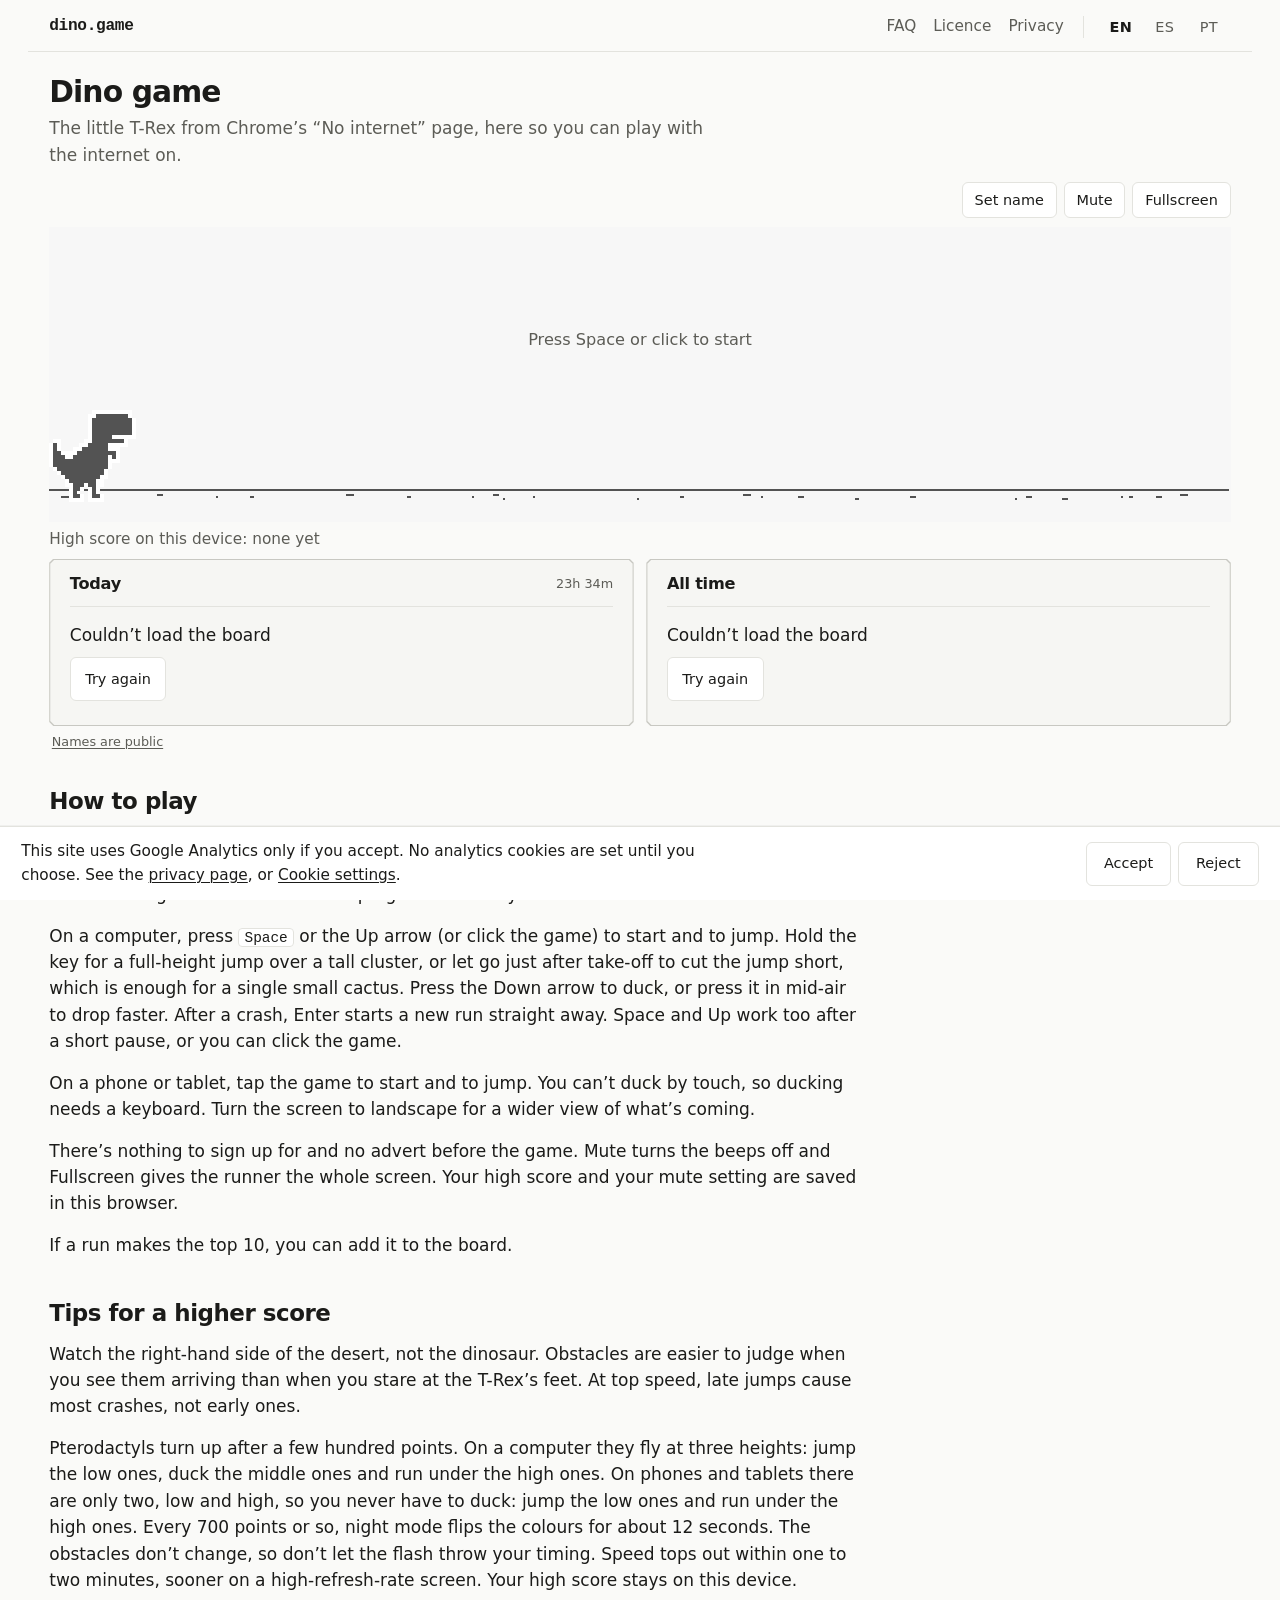
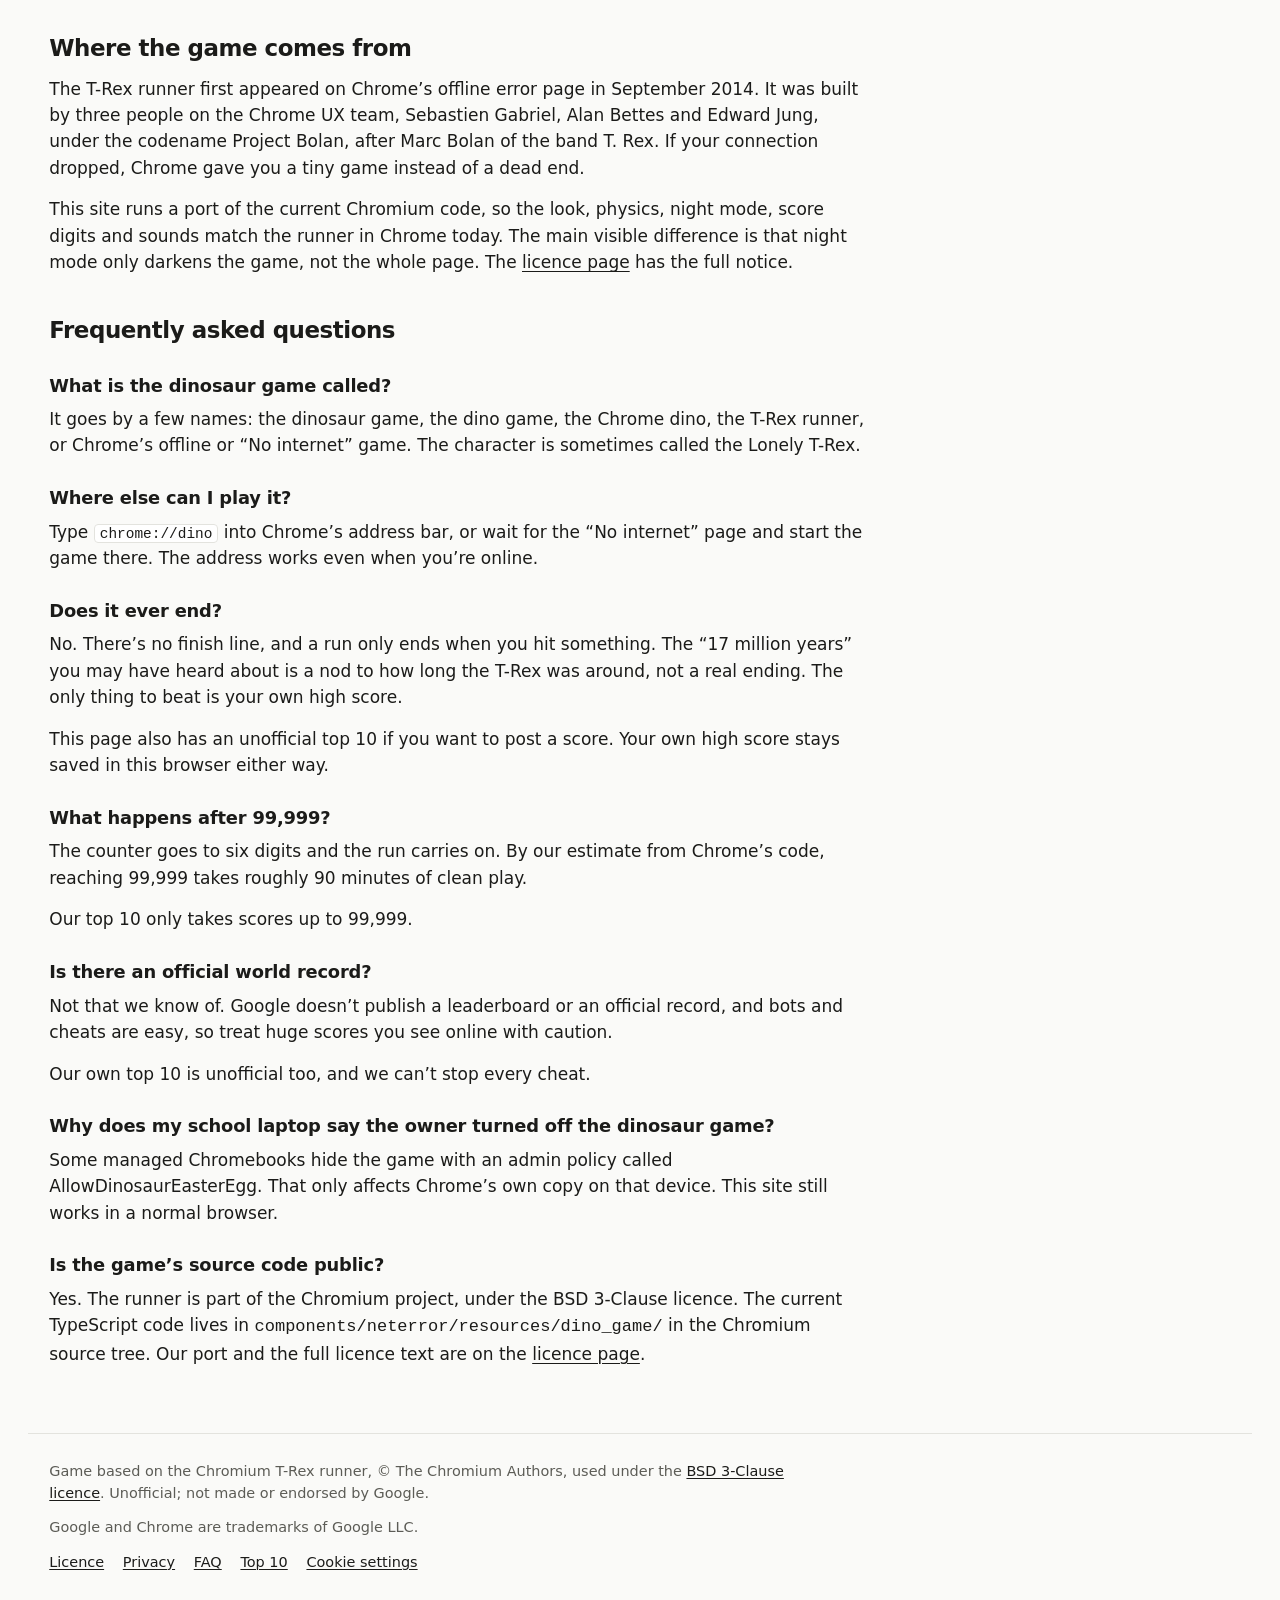
<file: index.html>
<!DOCTYPE html>
<html lang="en-GB">
<head>
  <meta charset="utf-8">
  <meta name="viewport" content="width=device-width, initial-scale=1">
  <title>Dino Game: play the T-Rex game online | dino.game</title>
  <meta name="description" content="An unofficial port of the dinosaur game from Chrome’s offline page. Play the T-Rex game in any browser, with no sign-up and nothing to install.">
  <meta name="robots" content="index,follow">
  <link rel="canonical" href="https://dino.game/">
  <link rel="alternate" hreflang="en" href="https://dino.game/">
  <link rel="alternate" hreflang="es" href="https://dino.game/es/">
  <link rel="alternate" hreflang="pt-BR" href="https://dino.game/pt-br/">
  <link rel="alternate" hreflang="x-default" href="https://dino.game/">
  <link rel="icon" href="/favicon.ico">
  <link rel="icon" type="image/png" href="/assets/favicon.png">
  <link rel="apple-touch-icon" href="/assets/apple-touch-icon.png">
  <link rel="manifest" href="/manifest.webmanifest">
  <meta name="dino-leaderboard-api" content="https://dino-leaderboard.dinogame.workers.dev">
  <meta name="theme-color" content="#fafaf8">
  <meta property="og:type" content="website">
  <meta property="og:locale" content="en_GB">
  <meta property="og:locale:alternate" content="es_LA">
  <meta property="og:locale:alternate" content="pt_BR">
  <meta property="og:site_name" content="dino.game">
  <meta property="og:title" content="Dino Game: play the T-Rex game online">
  <meta property="og:description" content="An unofficial port of the dinosaur game from Chrome’s offline page. Press Space or tap to jump, and see how far you get.">
  <meta property="og:url" content="https://dino.game/">
  <meta property="og:image" content="https://dino.game/assets/share-1200x630-en.png">
  <meta property="og:image:alt" content="The T-Rex from the dino game, with the internet on">
  <meta property="og:image:width" content="1200">
  <meta property="og:image:height" content="630">
  <meta name="twitter:card" content="summary_large_image">
  <meta name="twitter:title" content="Dino Game: play the T-Rex game online">
  <meta name="twitter:description" content="An unofficial port of the dinosaur game from Chrome’s offline page. Press Space or tap to jump, and see how far you get.">
  <meta name="twitter:image" content="https://dino.game/assets/share-1200x630-en.png">
  <meta name="twitter:image:alt" content="The T-Rex from the dino game, with the internet on">
  <link rel="stylesheet" href="/css/site.css">
  <script type="application/ld+json">
  {
    "@context": "https://schema.org",
    "@graph": [
      {
        "@type": "WebSite",
        "@id": "https://dino.game/#website",
        "name": "dino.game",
        "url": "https://dino.game/"
      },
      {
        "@type": "WebPage",
        "@id": "https://dino.game/#webpage",
        "name": "Dino Game: play the T-Rex game online",
        "url": "https://dino.game/",
        "isPartOf": {
          "@id": "https://dino.game/#website"
        },
        "description": "An unofficial port of the dinosaur game from Chrome’s offline page. Play the T-Rex game in any browser, with no sign-up and nothing to install."
      },
      {
        "@type": "VideoGame",
        "@id": "https://dino.game/#game",
        "name": "Dinosaur Game",
        "url": "https://dino.game/",
        "description": "An unofficial port of the dinosaur game from Chrome’s offline page, built from the current Chromium code so it plays in any browser.",
        "image": "https://dino.game/assets/share-1200x630-en.png",
        "screenshot": "https://dino.game/assets/share-1200x630-en.png",
        "applicationCategory": "GameApplication",
        "playMode": "SinglePlayer",
        "inLanguage": "en-GB",
        "genre": [
          "Endless runner",
          "Arcade"
        ],
        "gamePlatform": [
          "Desktop Web",
          "Mobile Web"
        ],
        "operatingSystem": "Any",
        "isAccessibleForFree": true,
        "publisher": {
          "@type": "Organization",
          "name": "dino.game"
        },
        "author": {
          "@type": "Organization",
          "name": "The Chromium Authors"
        },
        "sourceOrganization": {
          "@type": "Organization",
          "name": "The Chromium Authors"
        },
        "copyrightNotice": "Game code, sprites and sounds © The Chromium Authors, used under the BSD 3-Clause licence."
      },
      {
        "@type": "FAQPage",
        "@id": "https://dino.game/#faq",
        "mainEntity": [
          {
            "@type": "Question",
            "name": "What is the dinosaur game called?",
            "acceptedAnswer": {
              "@type": "Answer",
              "text": "It goes by a few names: the dinosaur game, the dino game, the Chrome dino, the T-Rex runner, or Chrome’s offline or “No internet” game. The character is sometimes called the Lonely T-Rex."
            }
          },
          {
            "@type": "Question",
            "name": "Where else can I play it?",
            "acceptedAnswer": {
              "@type": "Answer",
              "text": "Type chrome://dino into Chrome’s address bar, or wait for the “No internet” page and start the game there. The address works even when you’re online."
            }
          },
          {
            "@type": "Question",
            "name": "Does it ever end?",
            "acceptedAnswer": {
              "@type": "Answer",
              "text": "No. There’s no finish line, and a run only ends when you hit something. The “17 million years” you may have heard about is a nod to how long the T-Rex was around, not a real ending. The only thing to beat is your own high score."
            }
          },
          {
            "@type": "Question",
            "name": "What happens after 99,999?",
            "acceptedAnswer": {
              "@type": "Answer",
              "text": "The counter goes to six digits and the run carries on. By our estimate from Chrome’s code, reaching 99,999 takes roughly 90 minutes of clean play. Our top 10 only takes scores up to 99,999."
            }
          },
          {
            "@type": "Question",
            "name": "Is there an official world record?",
            "acceptedAnswer": {
              "@type": "Answer",
              "text": "Not that we know of. Google doesn’t publish a leaderboard or an official record, and bots and cheats are easy, so treat huge scores you see online with caution."
            }
          },
          {
            "@type": "Question",
            "name": "Why does my school laptop say the owner turned off the dinosaur game?",
            "acceptedAnswer": {
              "@type": "Answer",
              "text": "Some managed Chromebooks hide the game with an admin policy called AllowDinosaurEasterEgg. That only affects Chrome’s own copy on that device. This site still works in a normal browser."
            }
          },
          {
            "@type": "Question",
            "name": "Is the game’s source code public?",
            "acceptedAnswer": {
              "@type": "Answer",
              "text": "Yes. The runner is part of the Chromium project, under the BSD 3-Clause licence. The current TypeScript code lives in components/neterror/resources/dino_game/ in the Chromium source tree. Our port and the full licence text are on the licence page."
            }
          }
        ]
      }
    ]
  }
  </script>
  <script src="/js/consent.js"></script>
</head>
<body>
  <a class="skip-link" href="#article">Skip to how to play</a>
  <header class="site-header">
    <a class="wordmark" href="/">dino.game</a>
    <nav aria-label="Site">
      <a href="#faq">FAQ</a>
      <a href="/license/">Licence</a>
      <a href="/privacy/">Privacy</a>
    </nav>
    <nav class="lang-switch" aria-label="Language">
      <a href="/" hreflang="en" lang="en" title="English" aria-label="EN, English" aria-current="page">EN</a>
      <a href="/es/" hreflang="es" lang="es" title="Español" aria-label="ES, Español">ES</a>
      <a href="/pt-br/" hreflang="pt-BR" lang="pt-BR" title="Português (Brasil)" aria-label="PT, Português (Brasil)">PT</a>
    </nav>
  </header>

  <main>
    <div class="hero">
      <h1>Dino game</h1>
      <p class="dek">The little T-Rex from Chrome’s “No internet” page, here so you can play with the internet on.</p>
      <div class="toolbar">
        <div class="toolbar-actions">
          <button type="button" class="name-control board-only" id="name-control" aria-expanded="false" aria-controls="board-entry-slot" data-change="Your name" data-set="Set name"><span class="name-control-label">Set name</span></button><script>(function(){try{var n=localStorage.getItem('dino.game.leaderboardName'),b=document.getElementById('name-control');if(n&&b){b.firstChild.textContent=n;b.setAttribute('aria-label',b.getAttribute('data-change')+', '+n);}}catch(e){}})();</script>
          <button type="button" id="mute-button" aria-pressed="false">Mute</button>
          <button type="button" id="fullscreen-button" aria-pressed="false">Fullscreen</button>
        </div>
      </div>
      <div id="game-stage" class="offline">
        <div class="icon-offline" aria-hidden="true"></div>
        <p class="stage-hint" id="stage-hint" data-state="start">
          <span class="hint-start">
            <span class="hint-keyboard">Press Space or click to start</span>
            <span class="hint-touch">Tap to start</span>
          </span>
          <span class="hint-restart">
            <span class="hint-keyboard">Press Space to play again</span>
            <span class="hint-touch">Tap to play again</span>
          </span>
        </p>
        <button type="button" id="exit-fullscreen">Exit fullscreen</button>
      </div>
      <p class="score-line" id="high-score-label">High score on this device: none yet</p>
    </div>

    <section class="board" id="top10" aria-labelledby="top10-title">
      <h2 class="visually-hidden" id="top10-title">Top 10</h2>
      <p class="visually-hidden" id="board-msg" role="status" aria-live="polite" aria-atomic="true"></p>
      <div class="entry-anchor" id="board-entry-slot"></div>
      <div class="board-columns">
        <div class="pixel-frame board-panel" data-col="today">
          <div class="pixel-inner">
            <div class="board-head">
              <div class="board-switch" role="group" aria-label="Board period">
                <button type="button" data-period="today" aria-pressed="true">Today</button>
                <button type="button" data-period="all" aria-pressed="false">All time</button>
              </div>
              <h3 class="board-period-title">Today</h3>
              <p class="board-count" id="board-meta"></p>
            </div>
            <div class="board-body" id="board-body" data-state="idle"></div>
          </div>
        </div>
        <div class="pixel-frame board-panel board-panel--all" data-col="all">
          <div class="pixel-inner">
            <div class="board-head">
              <h3 class="board-period-title">All time</h3>
            </div>
            <div class="board-body" id="board-body-all" data-state="idle"></div>
          </div>
        </div>
      </div>
      <p class="board-foot"><a href="/privacy/#leaderboard">Names are public</a></p>
    </section>

    <!-- Ad slot (ads.config.json). Below the game AND the Top 10, never above or over the
         canvas. Hidden (display:none, no space) while .ad-slot--empty is on, which is always
         while ADS_ENABLED is false. build.mjs stamps data-ad-client and data-ad-slot. -->
    <div class="ad-slot ad-slot--empty" id="ad-below-game">
      <p class="ad-slot-label">Advertisement</p>
      <ins class="adsbygoogle ad-unit" data-ad-client="ca-pub-1864219405145758" data-ad-slot="PLACEHOLDER_AD_UNIT_ID_BELOW_GAME"></ins>
    </div>

    <article class="article" id="article">
      <h2>How to play</h2>
      <p>It’s an endless runner. The T-Rex stands in a grey desert, and once you start, the ground scrolls and cacti come in from the right, with pterodactyls joining them later. The run ends when you hit something. The number in the top right is how far you’ve run.</p>
      <p>On a computer, press <kbd class="kbd">Space</kbd> or the Up arrow (or click the game) to start and to&nbsp;jump. Hold the key for a full-height jump over a tall cluster, or let go just after take-off to cut the jump short, which is enough for a single small cactus. Press the Down arrow to duck, or press it in mid-air to drop faster. After a crash, Enter starts a new run straight away. Space and Up work too after a short pause, or you can click the game.</p>
      <p>On a phone or tablet, tap the game to start and to&nbsp;jump. You can’t duck by touch, so ducking needs a keyboard. Turn the screen to landscape for a wider view of what’s coming.</p>
      <p>There’s nothing to sign up for and no advert before the game. Mute turns the beeps off and Fullscreen gives the runner the whole screen. Your high score and your mute setting are saved in this browser.</p>
      <p class="board-only board-note">If a run makes the top 10, you can add it to the board.</p>

      <h2>Tips for a higher score</h2>
      <p>Watch the right-hand side of the desert, not the dinosaur. Obstacles are easier to judge when you see them arriving than when you stare at the T-Rex’s feet. At top speed, late jumps cause most crashes, not early ones.</p>
      <p>Pterodactyls turn up after a few hundred points. On a computer they fly at three heights: jump the low ones, duck the middle ones and run under the high ones. On phones and tablets there are only two, low and high, so you never have to duck: jump the low ones and run under the high ones. Every 700 points or so, night mode flips the colours for about 12 seconds. The obstacles don’t change, so don’t let the flash throw your timing. Speed tops out within one to two minutes, sooner on a high-refresh-rate screen. Your high score stays on this device.</p>

      <h2>Where the game comes from</h2>
      <p>The T-Rex runner first appeared on Chrome’s offline error page in September 2014. It was built by three people on the Chrome UX team, Sebastien Gabriel, Alan Bettes and Edward Jung, under the codename Project Bolan, after Marc Bolan of the band T. Rex. If your connection dropped, Chrome gave you a tiny game instead of a dead end.</p>
      <p>This site runs a port of the current Chromium code, so the look, physics, night mode, score digits and sounds match the runner in Chrome today. The main visible difference is that night mode only darkens the game, not the whole page. The <a href="/license/">licence page</a> has the full notice.</p>

      <h2 id="faq">Frequently asked questions</h2>

      <h3>What is the dinosaur game called?</h3>
      <p>It goes by a few names: the dinosaur game, the dino game, the Chrome dino, the T-Rex runner, or Chrome’s offline or “No internet” game. The character is sometimes called the Lonely T-Rex.</p>
      <h3>Where else can I play it?</h3>
      <p>Type <span class="kbd">chrome://dino</span> into Chrome’s address bar, or wait for the “No internet” page and start the game there. The address works even when you’re online.</p>
      <h3>Does it ever end?</h3>
      <p>No. There’s no finish line, and a run only ends when you hit something. The “17 million years” you may have heard about is a nod to how long the T-Rex was around, not a real ending. The only thing to beat is your own high score.</p>
      <p class="board-only">This page also has an unofficial top 10 if you want to post a score. Your own high score stays saved in this browser either way.</p>
      <h3>What happens after 99,999?</h3>
      <p>The counter goes to six digits and the run carries on. By our estimate from Chrome’s code, reaching 99,999 takes roughly 90 minutes of clean play.</p>
      <p class="board-only">Our top 10 only takes scores up to 99,999.</p>
      <h3>Is there an official world record?</h3>
      <p>Not that we know of. Google doesn’t publish a leaderboard or an official record, and bots and cheats are easy, so treat huge scores you see online with caution.</p>
      <p class="board-only">Our own top 10 is unofficial too, and we can’t stop every cheat.</p>
      <h3>Why does my school laptop say the owner turned off the dinosaur game?</h3>
      <p>Some managed Chromebooks hide the game with an admin policy called AllowDinosaurEasterEgg. That only affects Chrome’s own copy on that device. This site still works in a normal browser.</p>
      <h3>Is the game’s source code public?</h3>
      <p>Yes. The runner is part of the Chromium project, under the BSD 3-Clause licence. The current TypeScript code lives in <code>components/neterror/resources/dino_game/</code> in the Chromium source tree. Our port and the full licence text are on the <a href="/license/">licence page</a>.</p>
    </article>
  </main>

  <footer class="site-footer">
    <p>Game based on the Chromium T-Rex runner, © The Chromium Authors, used under the <a href="/license/">BSD 3-Clause licence</a>. Unofficial; not made or endorsed by Google.</p>
    <p>Google and Chrome are trademarks of Google LLC.</p>
    <ul class="footer-links">
      <li><a href="/license/">Licence</a></li>
      <li><a href="/privacy/">Privacy</a></li>
      <li><a href="#faq">FAQ</a></li>
      <li class="board-only"><a href="#top10">Top 10</a></li>
      <li><a href="#cookie-settings">Cookie settings</a></li>
    </ul>
  </footer>

  <div id="offline-resources">
    <img id="offline-resources-1x" src="/assets/sprites/100-offline-sprite.png" alt="">
    <img id="offline-resources-2x" src="/assets/sprites/200-offline-sprite.png" alt="">
    <template id="audio-resources">
      <audio id="offline-sound-press" src="/assets/sounds/button-press.mp3" preload="auto"></audio>
      <audio id="offline-sound-hit" src="/assets/sounds/hit.mp3" preload="auto"></audio>
      <audio id="offline-sound-reached" src="/assets/sounds/score-reached.mp3" preload="auto"></audio>
    </template>
  </div>
  <script src="/js/game.js" defer></script>
</body>
</html>
</file>
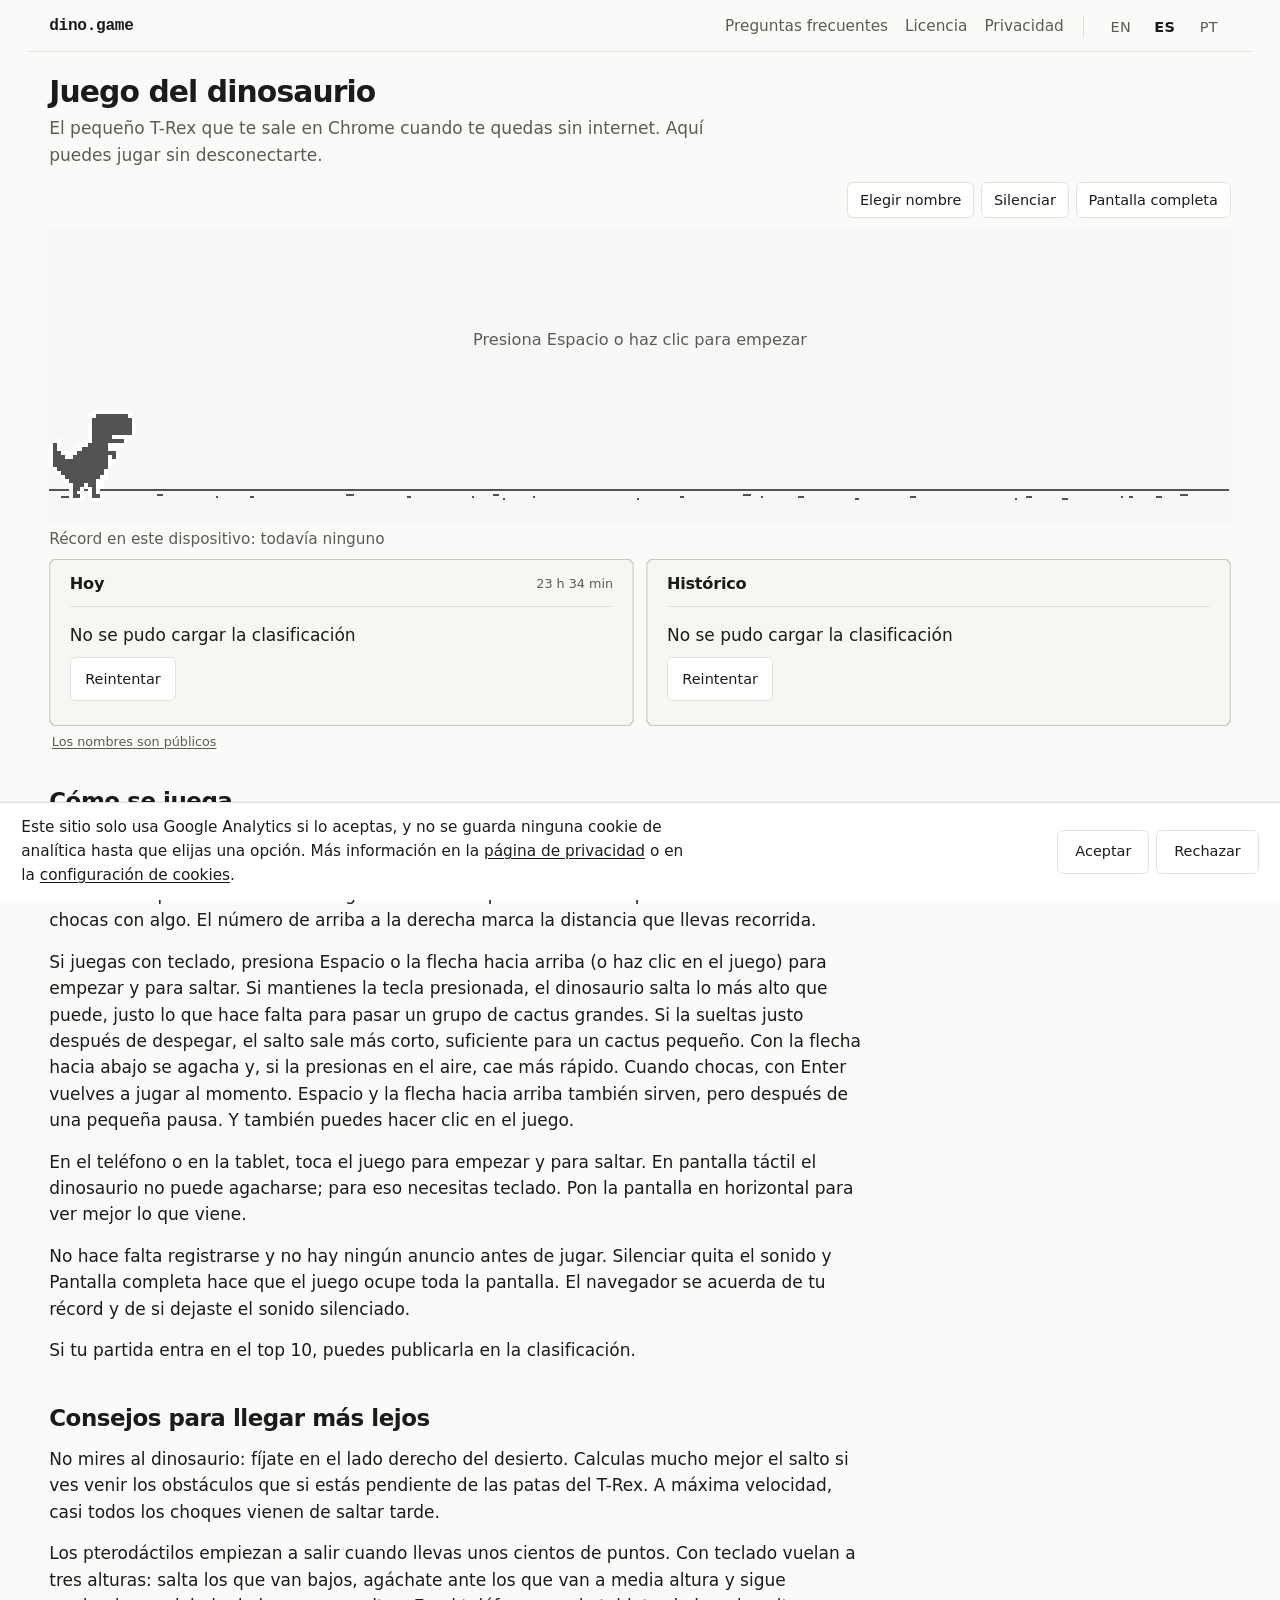
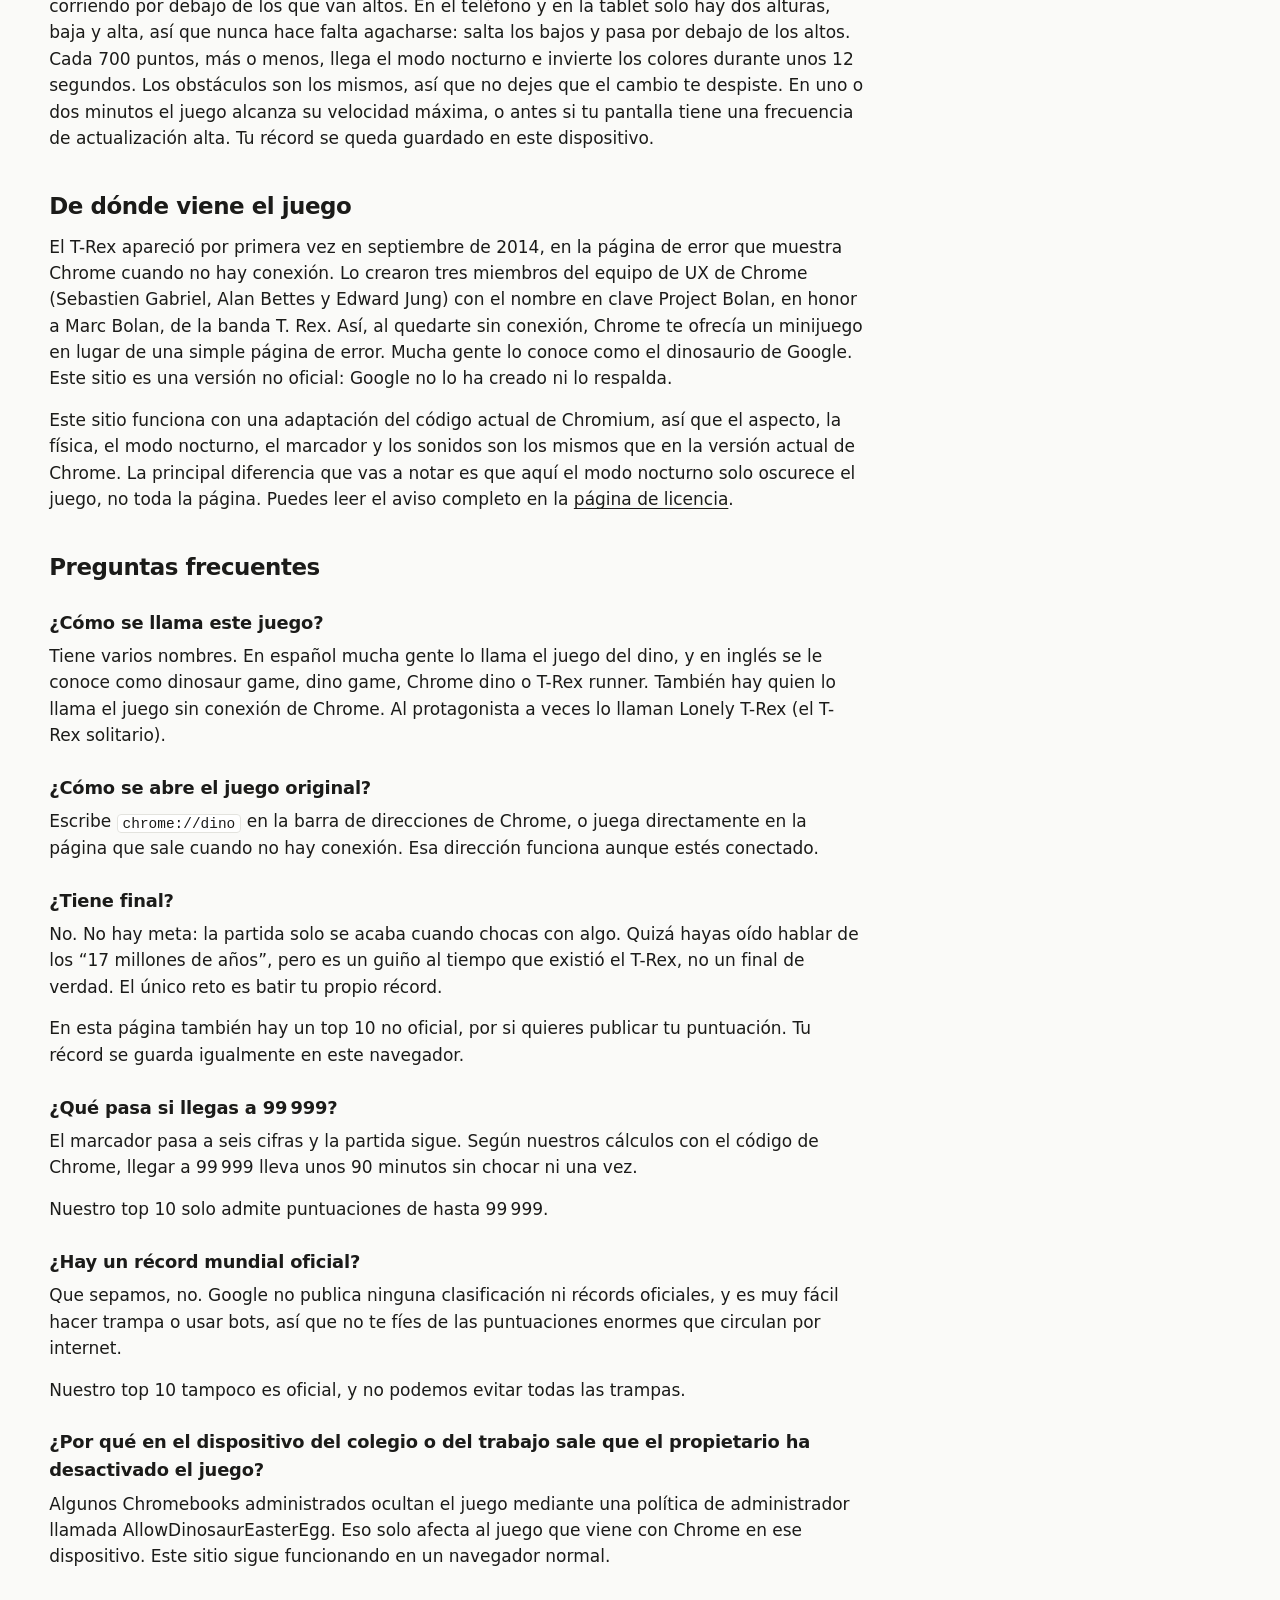
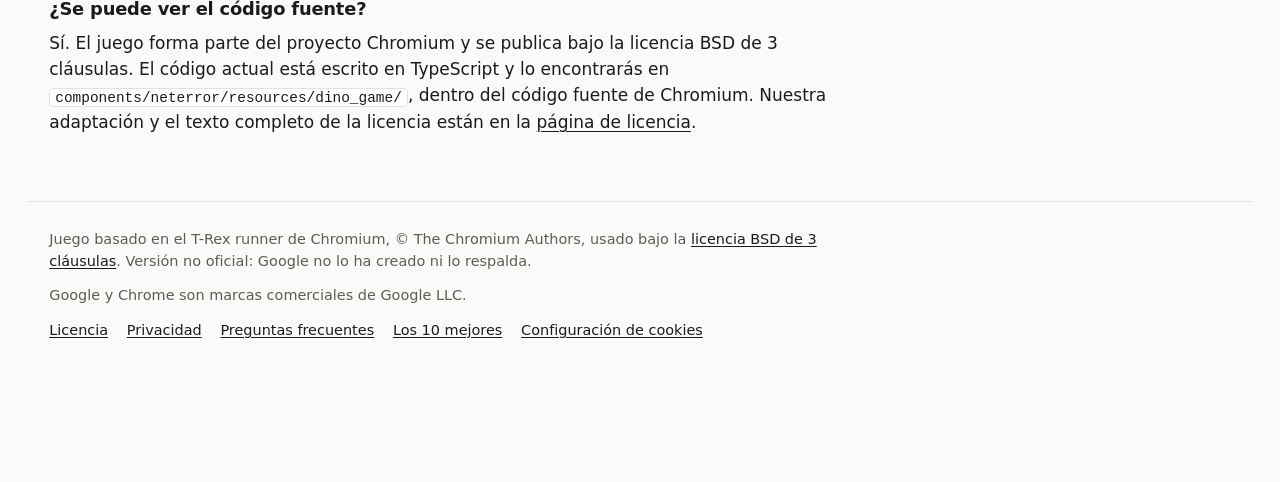
<file: es/index.html>
<!DOCTYPE html>
<!-- Generated by i18n/render.mjs from i18n/strings/es.json (copy: 2026-11-18-dino-game-es-v3.md). Edit the JSON, not this file. -->
<html lang="es">
<head>
  <meta charset="utf-8">
  <meta name="viewport" content="width=device-width, initial-scale=1">
  <title>Juego del dinosaurio: el T-Rex, gratis y online | dino.game</title>
  <meta name="description" content="Juega gratis al juego del dinosaurio en el navegador, sin tener que quedarte sin internet. Versión no oficial del T-Rex de Chrome. Sin registro.">
  <meta name="robots" content="index,follow">
  <link rel="canonical" href="https://dino.game/es/">
  <link rel="alternate" hreflang="en" href="https://dino.game/">
  <link rel="alternate" hreflang="es" href="https://dino.game/es/">
  <link rel="alternate" hreflang="pt-BR" href="https://dino.game/pt-br/">
  <link rel="alternate" hreflang="x-default" href="https://dino.game/">
  <link rel="icon" href="/favicon.ico">
  <link rel="icon" type="image/png" href="/assets/favicon.png">
  <link rel="apple-touch-icon" href="/assets/apple-touch-icon.png">
  <link rel="manifest" href="/manifest.webmanifest">
  <meta name="dino-leaderboard-api" content="https://dino-leaderboard.dinogame.workers.dev">
  <meta name="theme-color" content="#fafaf8">
  <meta property="og:type" content="website">
  <meta property="og:locale" content="es_LA">
  <meta property="og:locale:alternate" content="es_ES">
  <meta property="og:locale:alternate" content="en_GB">
  <meta property="og:locale:alternate" content="pt_BR">
  <meta property="og:site_name" content="dino.game">
  <meta property="og:title" content="Juego del dinosaurio: juega sin tener que desconectarte">
  <meta property="og:description" content="Versión no oficial del T-Rex que sale en Chrome cuando no hay conexión, en cualquier navegador. Presiona Espacio o toca la pantalla para saltar.">
  <meta property="og:url" content="https://dino.game/es/">
  <meta property="og:image" content="https://dino.game/assets/share-1200x630-es.png">
  <meta property="og:image:alt" content="T-Rex pixelado saltando entre dos cactus en el desierto, con un pterodáctilo a la derecha">
  <meta property="og:image:width" content="1200">
  <meta property="og:image:height" content="630">
  <meta name="twitter:card" content="summary_large_image">
  <meta name="twitter:title" content="Juego del dinosaurio: juega sin tener que desconectarte">
  <meta name="twitter:description" content="Versión no oficial del T-Rex que sale en Chrome cuando no hay conexión, en cualquier navegador. Presiona Espacio o toca la pantalla para saltar.">
  <meta name="twitter:image" content="https://dino.game/assets/share-1200x630-es.png">
  <meta name="twitter:image:alt" content="T-Rex pixelado saltando entre dos cactus en el desierto, con un pterodáctilo a la derecha">
  <link rel="stylesheet" href="/css/site.css">
  <script type="application/ld+json">
  {
    "@context": "https://schema.org",
    "@graph": [
      {
        "@type": "WebSite",
        "@id": "https://dino.game/#website",
        "name": "dino.game",
        "url": "https://dino.game/"
      },
      {
        "@type": "WebPage",
        "@id": "https://dino.game/es/#webpage",
        "name": "Juego del dinosaurio: el T-Rex, gratis y online",
        "url": "https://dino.game/es/",
        "inLanguage": "es",
        "isPartOf": {
          "@id": "https://dino.game/#website"
        },
        "description": "Juega gratis al juego del dinosaurio en el navegador, sin tener que quedarte sin internet. Versión no oficial del T-Rex de Chrome. Sin registro."
      },
      {
        "@type": "VideoGame",
        "@id": "https://dino.game/es/#game",
        "name": "Juego del dinosaurio",
        "url": "https://dino.game/es/",
        "description": "Versión no oficial del T-Rex que sale en Chrome cuando no hay conexión, en cualquier navegador. Presiona Espacio o toca la pantalla para saltar.",
        "image": "https://dino.game/assets/share-1200x630-es.png",
        "screenshot": "https://dino.game/assets/share-1200x630-es.png",
        "applicationCategory": "GameApplication",
        "playMode": "SinglePlayer",
        "inLanguage": "es",
        "gamePlatform": [
          "Desktop Web",
          "Mobile Web"
        ],
        "operatingSystem": "Any",
        "isAccessibleForFree": true,
        "publisher": {
          "@type": "Organization",
          "name": "dino.game"
        },
        "author": {
          "@type": "Organization",
          "name": "The Chromium Authors"
        },
        "sourceOrganization": {
          "@type": "Organization",
          "name": "The Chromium Authors"
        }
      },
      {
        "@type": "FAQPage",
        "@id": "https://dino.game/es/#faq",
        "inLanguage": "es",
        "mainEntity": [
          {
            "@type": "Question",
            "name": "¿Cómo se llama este juego?",
            "acceptedAnswer": {
              "@type": "Answer",
              "text": "Tiene varios nombres. En español mucha gente lo llama el juego del dino, y en inglés se le conoce como dinosaur game, dino game, Chrome dino o T-Rex runner. También hay quien lo llama el juego sin conexión de Chrome. Al protagonista a veces lo llaman Lonely T-Rex (el T-Rex solitario)."
            }
          },
          {
            "@type": "Question",
            "name": "¿Cómo se abre el juego original?",
            "acceptedAnswer": {
              "@type": "Answer",
              "text": "Escribe chrome://dino en la barra de direcciones de Chrome, o juega directamente en la página que sale cuando no hay conexión. Esa dirección funciona aunque estés conectado."
            }
          },
          {
            "@type": "Question",
            "name": "¿Tiene final?",
            "acceptedAnswer": {
              "@type": "Answer",
              "text": "No. No hay meta: la partida solo se acaba cuando chocas con algo. Quizá hayas oído hablar de los “17 millones de años”, pero es un guiño al tiempo que existió el T-Rex, no un final de verdad. El único reto es batir tu propio récord."
            }
          },
          {
            "@type": "Question",
            "name": "¿Qué pasa si llegas a 99 999?",
            "acceptedAnswer": {
              "@type": "Answer",
              "text": "El marcador pasa a seis cifras y la partida sigue. Según nuestros cálculos con el código de Chrome, llegar a 99 999 lleva unos 90 minutos sin chocar ni una vez. Nuestro top 10 solo admite puntuaciones de hasta 99 999."
            }
          },
          {
            "@type": "Question",
            "name": "¿Hay un récord mundial oficial?",
            "acceptedAnswer": {
              "@type": "Answer",
              "text": "Que sepamos, no. Google no publica ninguna clasificación ni récords oficiales, y es muy fácil hacer trampa o usar bots, así que no te fíes de las puntuaciones enormes que circulan por internet."
            }
          },
          {
            "@type": "Question",
            "name": "¿Por qué en el dispositivo del colegio o del trabajo sale que el propietario ha desactivado el juego?",
            "acceptedAnswer": {
              "@type": "Answer",
              "text": "Algunos Chromebooks administrados ocultan el juego mediante una política de administrador llamada AllowDinosaurEasterEgg. Eso solo afecta al juego que viene con Chrome en ese dispositivo. Este sitio sigue funcionando en un navegador normal."
            }
          },
          {
            "@type": "Question",
            "name": "¿Se puede ver el código fuente?",
            "acceptedAnswer": {
              "@type": "Answer",
              "text": "Sí. El juego forma parte del proyecto Chromium y se publica bajo la licencia BSD de 3 cláusulas. El código actual está escrito en TypeScript y lo encontrarás en components/neterror/resources/dino_game/, dentro del código fuente de Chromium. Nuestra adaptación y el texto completo de la licencia están en la página de licencia."
            }
          }
        ]
      }
    ]
  }
  </script>
  <script type="application/json" id="ui-strings">
{
  "mute": "Silenciar",
  "unmute": "Activar sonido",
  "fullscreen": "Pantalla completa",
  "exitFullscreen": "Salir de pantalla completa",
  "highScoreNone": "Récord en este dispositivo: todavía ninguno",
  "highScoreValue": "Récord en este dispositivo: {score}",
  "a11y": {
    "aria_label": "Juego del dinosaurio",
    "description": "Presiona Espacio o la flecha hacia arriba, o toca el juego, para jugar al dinosaurio. Con la flecha hacia abajo te agachas.",
    "game_over": "Fin de la partida",
    "high_score": "Récord",
    "jump": "Saltar",
    "game_started": "Empieza la partida",
    "speed_toggle": "Empezar más despacio"
  },
  "consent": {
    "aria_label": "Cookies de analítica",
    "text": "Este sitio solo usa Google Analytics si lo aceptas, y no se guarda ninguna cookie de analítica hasta que elijas una opción. Más información en la \u003ca href=\"/privacy/\">página de privacidad\u003c/a> o en la \u003ca href=\"#cookie-settings\">configuración de cookies\u003c/a>.",
    "accept": "Aceptar",
    "reject": "Rechazar"
  },
  "leaderboard": {
    "heading": "Los 10 mejores",
    "periodGroup": "Periodo de la clasificación",
    "today": "Hoy",
    "allTime": "Histórico",
    "countdown": "Se reinicia en {time}",
    "countdownShort": "{h} h {m} min",
    "countdownMinutes": "{m} min",
    "hour": "hora",
    "hours": "horas",
    "minute": "minuto",
    "minutes": "minutos",
    "and": " y ",
    "you": "tú",
    "qualifyToday": "¡Estás en el top 10 de hoy!",
    "qualifyAll": "¡Estás en el top 10 histórico!",
    "nameLabel": "Tu nombre",
    "publicLine": "Lo verá todo el mundo. No pongas tu nombre real.",
    "post": "Publicar",
    "skip": "Ahora no",
    "hint": "Solo letras, números, espacios, - y _",
    "errChars": "Solo letras, números, espacios, - y _",
    "errLength": "Entre 2 y 16 caracteres",
    "errBlocked": "Prueba otro nombre",
    "privacyLink": "Los nombres son públicos",
    "savedToday": "Guardado. Estás en el {nth} puesto de hoy.",
    "savedAll": "Guardado. Estás en el {nth} puesto del histórico.",
    "newBest": "Nuevo récord. Sigues en el {nth} puesto.",
    "empty": "Aún no hay puntuaciones",
    "loading": "Cargando…",
    "errorTitle": "No se pudo cargar la clasificación",
    "offlineTitle": "Estás sin conexión",
    "tryAgain": "Reintentar",
    "report": "Reportar",
    "reported": "Reportado, gracias",
    "remove": "Borrar",
    "removeConfirm": "¿Borrar tu puntuación?",
    "yes": "Sí",
    "no": "No",
    "removed": "Listo, hemos borrado tu puntuación.",
    "postFailed": "No se pudo publicar. Inténtalo otra vez.",
    "tokenError": "Esta partida no se puede publicar, pero la siguiente sí.",
    "rateError": "Demasiados intentos. Espera un minuto.",
    "busyError": "La clasificación está saturada en este momento. Inténtalo de nuevo en un minuto.",
    "ordinal": "dot",
    "thousands": " ",
    "groupMinDigits": 5,
    "howToPlayNote": "Si tu partida entra en el top 10, puedes publicarla en la clasificación.",
    "faqEnd": "En esta página también hay un top 10 no oficial, por si quieres publicar tu puntuación. Tu récord se guarda igualmente en este navegador.",
    "faqRecord": "Nuestro top 10 tampoco es oficial, y no podemos evitar todas las trampas.",
    "footerLink": "Los 10 mejores",
    "saved": "Guardado.",
    "newBestPlain": "Nuevo récord.",
    "overCap": "La clasificación solo llega hasta 99 999, así que esta partida no se puede publicar.",
    "faqCap": "Nuestro top 10 solo admite puntuaciones de hasta 99 999.",
    "setName": "Elegir nombre",
    "saveName": "Guardar",
    "cancelName": "Cancelar",
    "changeName": "Tu nombre",
    "reportConfirm": "¿Reportar este nombre?",
    "reportFailed": "No se pudo enviar el reporte. Inténtalo otra vez.",
    "removeFailed": "No se pudo borrar. Inténtalo otra vez."
  }
}
  </script>
  <script src="/js/consent.js"></script>
</head>
<body>
  <a class="skip-link" href="#article">Ir a las instrucciones</a>
  <header class="site-header site-header--wrap">
    <a class="wordmark" href="/es/">dino.game</a>
    <nav aria-label="Menú del sitio">
      <a href="#faq">Preguntas frecuentes</a>
      <a href="/license/">Licencia</a>
      <a href="/privacy/">Privacidad</a>
    </nav>
    <nav class="lang-switch" aria-label="Idioma">
      <a href="/" hreflang="en" lang="en" title="English" aria-label="EN, English">EN</a>
      <a href="/es/" hreflang="es" lang="es" title="Español" aria-label="ES, Español" aria-current="page">ES</a>
      <a href="/pt-br/" hreflang="pt-BR" lang="pt-BR" title="Português (Brasil)" aria-label="PT, Português (Brasil)">PT</a>
    </nav>
  </header>

  <main>
    <div class="hero">
      <h1>Juego del dinosaurio</h1>
      <p class="dek">El pequeño T-Rex que te sale en Chrome cuando te quedas sin internet. Aquí puedes jugar sin desconectarte.</p>
      <div class="toolbar">
        <div class="toolbar-actions">
          <button type="button" class="name-control board-only" id="name-control" aria-expanded="false" aria-controls="board-entry-slot" data-change="Tu nombre" data-set="Elegir nombre"><span class="name-control-label">Elegir nombre</span></button><script>(function(){try{var n=localStorage.getItem('dino.game.leaderboardName'),b=document.getElementById('name-control');if(n&&b){b.firstChild.textContent=n;b.setAttribute('aria-label',b.getAttribute('data-change')+', '+n);}}catch(e){}})();</script>
          <button type="button" id="mute-button" aria-pressed="false">Silenciar</button>
          <button type="button" id="fullscreen-button" aria-pressed="false">Pantalla completa</button>
        </div>
      </div>
      <div id="game-stage" class="offline">
        <div class="icon-offline" aria-hidden="true"></div>
        <p class="stage-hint" id="stage-hint" data-state="start">
          <span class="hint-start">
            <span class="hint-keyboard">Presiona Espacio o haz clic para empezar</span>
            <span class="hint-touch">Toca para empezar</span>
          </span>
          <span class="hint-restart">
            <span class="hint-keyboard">Presiona Espacio para volver a jugar</span>
            <span class="hint-touch">Toca para volver a jugar</span>
          </span>
        </p>
        <button type="button" id="exit-fullscreen">Salir de pantalla completa</button>
      </div>
      <p class="score-line" id="high-score-label">Récord en este dispositivo: todavía ninguno</p>
    </div>

    <section class="board" id="top10" aria-labelledby="top10-title">
      <h2 class="visually-hidden" id="top10-title">Los 10 mejores</h2>
      <p class="visually-hidden" id="board-msg" role="status" aria-live="polite" aria-atomic="true"></p>
      <div class="entry-anchor" id="board-entry-slot"></div>
      <div class="board-columns">
        <div class="pixel-frame board-panel" data-col="today">
          <div class="pixel-inner">
            <div class="board-head">
              <div class="board-switch" role="group" aria-label="Periodo de la clasificación">
                <button type="button" data-period="today" aria-pressed="true">Hoy</button>
                <button type="button" data-period="all" aria-pressed="false">Histórico</button>
              </div>
              <h3 class="board-period-title">Hoy</h3>
              <p class="board-count" id="board-meta"></p>
            </div>
            <div class="board-body" id="board-body" data-state="idle"></div>
          </div>
        </div>
        <div class="pixel-frame board-panel board-panel--all" data-col="all">
          <div class="pixel-inner">
            <div class="board-head">
              <h3 class="board-period-title">Histórico</h3>
            </div>
            <div class="board-body" id="board-body-all" data-state="idle"></div>
          </div>
        </div>
      </div>
      <p class="board-foot"><a href="/privacy/#leaderboard">Los nombres son públicos</a></p>
    </section>

    <!-- Ad slot (ads.config.json). Below the game AND the Top 10, never above or over the
         canvas. Hidden (display:none, no space) while .ad-slot--empty is on, which is always
         while ADS_ENABLED is false. build.mjs stamps data-ad-client and data-ad-slot. -->
    <div class="ad-slot ad-slot--empty" id="ad-below-game">
      <p class="ad-slot-label">Publicidad</p>
      <ins class="adsbygoogle ad-unit" data-ad-client="ca-pub-1864219405145758" data-ad-slot="PLACEHOLDER_AD_UNIT_ID_BELOW_GAME"></ins>
    </div>

    <article class="article" id="article">
      <h2>Cómo se juega</h2>
      <p>El juego del dinosaurio es una carrera que no se acaba nunca. El T-Rex corre por un desierto gris: en cuanto empiezas, el suelo se pone en movimiento y los cactus van apareciendo por la derecha. Un poco más adelante llegan también los pterodáctilos. La partida termina cuando chocas con algo. El número de arriba a la derecha marca la distancia que llevas recorrida.</p>
      <p>Si juegas con teclado, presiona Espacio o la flecha hacia arriba (o haz clic en el juego) para empezar y para saltar. Si mantienes la tecla presionada, el dinosaurio salta lo más alto que puede, justo lo que hace falta para pasar un grupo de cactus grandes. Si la sueltas justo después de despegar, el salto sale más corto, suficiente para un cactus pequeño. Con la flecha hacia abajo se agacha y, si la presionas en el aire, cae más rápido. Cuando chocas, con Enter vuelves a jugar al momento. Espacio y la flecha hacia arriba también sirven, pero después de una pequeña pausa. Y también puedes hacer clic en el juego.</p>
      <p>En el teléfono o en la tablet, toca el juego para empezar y para saltar. En pantalla táctil el dinosaurio no puede agacharse; para eso necesitas teclado. Pon la pantalla en horizontal para ver mejor lo que viene.</p>
      <p>No hace falta registrarse y no hay ningún anuncio antes de jugar. Silenciar quita el sonido y Pantalla completa hace que el juego ocupe toda la pantalla. El navegador se acuerda de tu récord y de si dejaste el sonido silenciado.</p>
      <p class="board-only board-note">Si tu partida entra en el top 10, puedes publicarla en la clasificación.</p>

      <h2>Consejos para llegar más lejos</h2>
      <p>No mires al dinosaurio: fíjate en el lado derecho del desierto. Calculas mucho mejor el salto si ves venir los obstáculos que si estás pendiente de las patas del T-Rex. A máxima velocidad, casi todos los choques vienen de saltar tarde.</p>
      <p>Los pterodáctilos empiezan a salir cuando llevas unos cientos de puntos. Con teclado vuelan a tres alturas: salta los que van bajos, agáchate ante los que van a media altura y sigue corriendo por debajo de los que van altos. En el teléfono y en la tablet solo hay dos alturas, baja y alta, así que nunca hace falta agacharse: salta los bajos y pasa por debajo de los altos. Cada 700 puntos, más o menos, llega el modo nocturno e invierte los colores durante unos 12 segundos. Los obstáculos son los mismos, así que no dejes que el cambio te despiste. En uno o dos minutos el juego alcanza su velocidad máxima, o antes si tu pantalla tiene una frecuencia de actualización alta. Tu récord se queda guardado en este dispositivo.</p>

      <h2>De dónde viene el juego</h2>
      <p>El T-Rex apareció por primera vez en septiembre de 2014, en la página de error que muestra Chrome cuando no hay conexión. Lo crearon tres miembros del equipo de UX de Chrome (Sebastien Gabriel, Alan Bettes y Edward Jung) con el nombre en clave Project Bolan, en honor a Marc Bolan, de la banda T. Rex. Así, al quedarte sin conexión, Chrome te ofrecía un minijuego en lugar de una simple página de error. Mucha gente lo conoce como el dinosaurio de Google. Este sitio es una versión no oficial: Google no lo ha creado ni lo respalda.</p>
      <p>Este sitio funciona con una adaptación del código actual de Chromium, así que el aspecto, la física, el modo nocturno, el marcador y los sonidos son los mismos que en la versión actual de Chrome. La principal diferencia que vas a notar es que aquí el modo nocturno solo oscurece el juego, no toda la página. Puedes leer el aviso completo en la <a href="/license/">página de licencia</a>.</p>

      <h2 id="faq">Preguntas frecuentes</h2>

      <h3>¿Cómo se llama este juego?</h3>
      <p>Tiene varios nombres. En español mucha gente lo llama el juego del dino, y en inglés se le conoce como dinosaur game, dino game, Chrome dino o T-Rex runner. También hay quien lo llama el juego sin conexión de Chrome. Al protagonista a veces lo llaman Lonely T-Rex (el T-Rex solitario).</p>
      <h3>¿Cómo se abre el juego original?</h3>
      <p>Escribe <span class="kbd">chrome://dino</span> en la barra de direcciones de Chrome, o juega directamente en la página que sale cuando no hay conexión. Esa dirección funciona aunque estés conectado.</p>
      <h3>¿Tiene final?</h3>
      <p>No. No hay meta: la partida solo se acaba cuando chocas con algo. Quizá hayas oído hablar de los “17 millones de años”, pero es un guiño al tiempo que existió el T-Rex, no un final de verdad. El único reto es batir tu propio récord.</p>
      <p class="board-only">En esta página también hay un top 10 no oficial, por si quieres publicar tu puntuación. Tu récord se guarda igualmente en este navegador.</p>
      <h3>¿Qué pasa si llegas a 99 999?</h3>
      <p>El marcador pasa a seis cifras y la partida sigue. Según nuestros cálculos con el código de Chrome, llegar a 99 999 lleva unos 90 minutos sin chocar ni una vez.</p>
      <p class="board-only">Nuestro top 10 solo admite puntuaciones de hasta 99 999.</p>
      <h3>¿Hay un récord mundial oficial?</h3>
      <p>Que sepamos, no. Google no publica ninguna clasificación ni récords oficiales, y es muy fácil hacer trampa o usar bots, así que no te fíes de las puntuaciones enormes que circulan por internet.</p>
      <p class="board-only">Nuestro top 10 tampoco es oficial, y no podemos evitar todas las trampas.</p>
      <h3>¿Por qué en el dispositivo del colegio o del trabajo sale que el propietario ha desactivado el juego?</h3>
      <p>Algunos Chromebooks administrados ocultan el juego mediante una política de administrador llamada AllowDinosaurEasterEgg. Eso solo afecta al juego que viene con Chrome en ese dispositivo. Este sitio sigue funcionando en un navegador normal.</p>
      <h3>¿Se puede ver el código fuente?</h3>
      <p>Sí. El juego forma parte del proyecto Chromium y se publica bajo la licencia BSD de 3 cláusulas. El código actual está escrito en TypeScript y lo encontrarás en <span class="kbd">components/neterror/resources/dino_game/</span>, dentro del código fuente de Chromium. Nuestra adaptación y el texto completo de la licencia están en la <a href="/license/">página de licencia</a>.</p>
    </article>
  </main>

  <footer class="site-footer">
    <p>Juego basado en el T-Rex runner de Chromium, © The Chromium Authors, usado bajo la <a href="/license/">licencia BSD de 3 cláusulas</a>. Versión no oficial: Google no lo ha creado ni lo respalda.</p>
    <p>Google y Chrome son marcas comerciales de Google LLC.</p>
    <ul class="footer-links">
      <li><a href="/license/">Licencia</a></li>
      <li><a href="/privacy/">Privacidad</a></li>
      <li><a href="#faq">Preguntas frecuentes</a></li>
      <li class="board-only"><a href="#top10">Los 10 mejores</a></li>
      <li><a href="#cookie-settings">Configuración de cookies</a></li>
    </ul>
  </footer>

  <div id="offline-resources">
    <img id="offline-resources-1x" src="/assets/sprites/100-offline-sprite.png" alt="">
    <img id="offline-resources-2x" src="/assets/sprites/200-offline-sprite.png" alt="">
    <template id="audio-resources">
      <audio id="offline-sound-press" src="/assets/sounds/button-press.mp3" preload="auto"></audio>
      <audio id="offline-sound-hit" src="/assets/sounds/hit.mp3" preload="auto"></audio>
      <audio id="offline-sound-reached" src="/assets/sounds/score-reached.mp3" preload="auto"></audio>
    </template>
  </div>
  <script src="/js/game.js" defer></script>
</body>
</html>
</file>
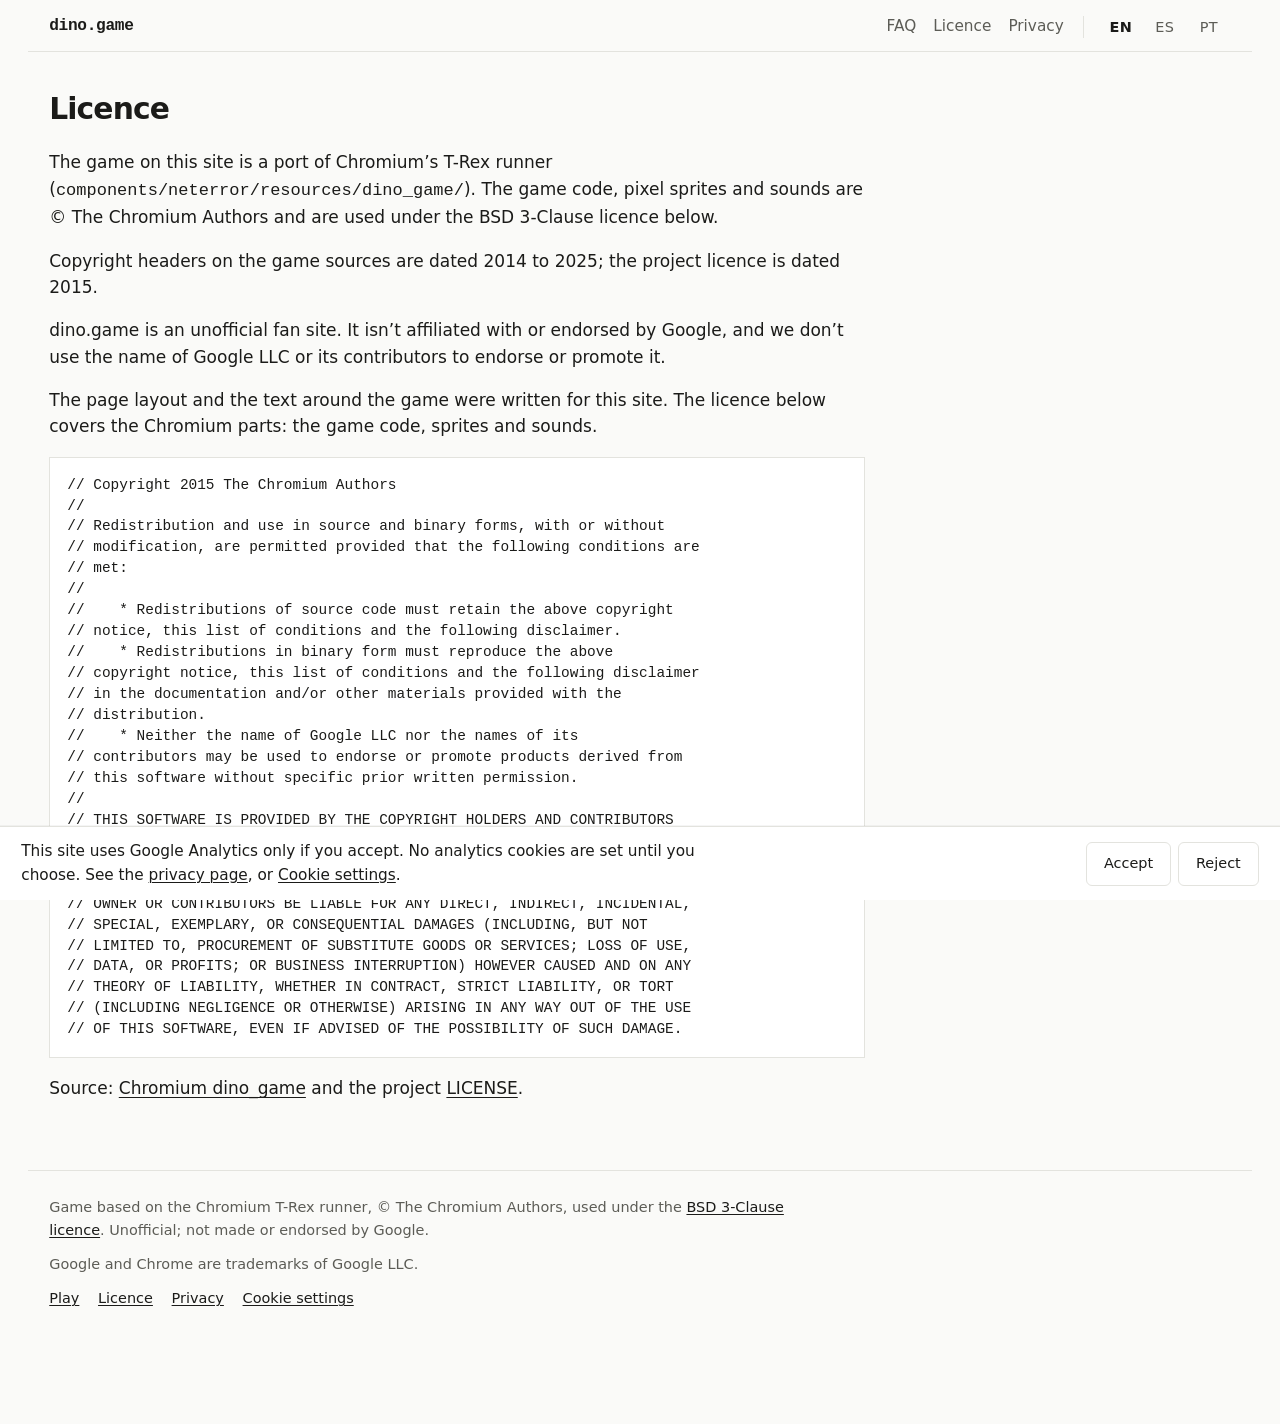
<file: license/index.html>
<!DOCTYPE html>
<html lang="en-GB">
<head>
  <meta charset="utf-8">
  <meta name="viewport" content="width=device-width, initial-scale=1">
  <title>Licence | dino.game</title>
  <meta name="description" content="The BSD 3-Clause licence for the Chromium T-Rex runner that dino.game uses.">
  <link rel="canonical" href="https://dino.game/license/">
  <link rel="icon" type="image/png" href="/assets/favicon.png">
  <link rel="apple-touch-icon" href="/assets/apple-touch-icon.png">
  <link rel="manifest" href="/manifest.webmanifest">
  <meta name="theme-color" content="#fafaf8">
  <link rel="stylesheet" href="/css/site.css">
  <meta name="robots" content="index,follow">
  <meta property="og:type" content="website">
  <meta property="og:locale" content="en_GB">
  <meta property="og:site_name" content="dino.game">
  <meta property="og:title" content="Licence | dino.game">
  <meta property="og:description" content="The BSD 3-Clause licence for the Chromium T-Rex runner that dino.game uses.">
  <meta property="og:url" content="https://dino.game/license/">
  <meta property="og:image" content="https://dino.game/assets/share-1200x630-en.png">
  <meta property="og:image:alt" content="The T-Rex from the dino game, with the internet on">
  <meta name="twitter:card" content="summary_large_image">
  <meta name="twitter:title" content="Licence | dino.game">
  <meta name="twitter:description" content="The BSD 3-Clause licence for the Chromium T-Rex runner that dino.game uses.">
  <meta name="twitter:image" content="https://dino.game/assets/share-1200x630-en.png">
  <meta name="twitter:image:alt" content="The T-Rex from the dino game, with the internet on">
  <meta property="og:image:width" content="1200">
  <meta property="og:image:height" content="630">
  <script src="/js/consent.js"></script>
</head>
<body>
  <header class="site-header">
    <a class="wordmark" href="/">dino.game</a>
    <nav aria-label="Site">
      <a href="/#faq">FAQ</a>
      <a href="/license/">Licence</a>
      <a href="/privacy/">Privacy</a>
    </nav>
    <nav class="lang-switch" aria-label="Language">
      <a href="/" hreflang="en" lang="en" title="English" aria-label="EN, English" aria-current="page">EN</a>
      <a href="/es/" hreflang="es" lang="es" title="Español" aria-label="ES, Español">ES</a>
      <a href="/pt-br/" hreflang="pt-BR" lang="pt-BR" title="Português (Brasil)" aria-label="PT, Português (Brasil)">PT</a>
    </nav>
  </header>
  <main class="legal-page">
    <h1>Licence</h1>
    <p>The game on this site is a port of Chromium’s T-Rex runner (<code>components/neterror/resources/dino_game/</code>). The game code, pixel sprites and sounds are © The Chromium Authors and are used under the BSD 3-Clause licence below.</p>
    <p>Copyright headers on the game sources are dated 2014 to 2025; the project licence is dated 2015.</p>
    <p>dino.game is an unofficial fan site. It isn’t affiliated with or endorsed by Google, and we don’t use the name of Google LLC or its contributors to endorse or promote it.</p>
    <p>The page layout and the text around the game were written for this site. The licence below covers the Chromium parts: the game code, sprites and sounds.</p>
    <pre>// Copyright 2015 The Chromium Authors
//
// Redistribution and use in source and binary forms, with or without
// modification, are permitted provided that the following conditions are
// met:
//
//    * Redistributions of source code must retain the above copyright
// notice, this list of conditions and the following disclaimer.
//    * Redistributions in binary form must reproduce the above
// copyright notice, this list of conditions and the following disclaimer
// in the documentation and/or other materials provided with the
// distribution.
//    * Neither the name of Google LLC nor the names of its
// contributors may be used to endorse or promote products derived from
// this software without specific prior written permission.
//
// THIS SOFTWARE IS PROVIDED BY THE COPYRIGHT HOLDERS AND CONTRIBUTORS
// "AS IS" AND ANY EXPRESS OR IMPLIED WARRANTIES, INCLUDING, BUT NOT
// LIMITED TO, THE IMPLIED WARRANTIES OF MERCHANTABILITY AND FITNESS FOR
// A PARTICULAR PURPOSE ARE DISCLAIMED. IN NO EVENT SHALL THE COPYRIGHT
// OWNER OR CONTRIBUTORS BE LIABLE FOR ANY DIRECT, INDIRECT, INCIDENTAL,
// SPECIAL, EXEMPLARY, OR CONSEQUENTIAL DAMAGES (INCLUDING, BUT NOT
// LIMITED TO, PROCUREMENT OF SUBSTITUTE GOODS OR SERVICES; LOSS OF USE,
// DATA, OR PROFITS; OR BUSINESS INTERRUPTION) HOWEVER CAUSED AND ON ANY
// THEORY OF LIABILITY, WHETHER IN CONTRACT, STRICT LIABILITY, OR TORT
// (INCLUDING NEGLIGENCE OR OTHERWISE) ARISING IN ANY WAY OUT OF THE USE
// OF THIS SOFTWARE, EVEN IF ADVISED OF THE POSSIBILITY OF SUCH DAMAGE.
</pre>
    <p>Source: <a href="https://chromium.googlesource.com/chromium/src/+/main/components/neterror/resources/dino_game/">Chromium dino_game</a> and the project <a href="https://chromium.googlesource.com/chromium/src/+/main/LICENSE">LICENSE</a>.</p>
  </main>
  <footer class="site-footer">
    <p>Game based on the Chromium T-Rex runner, © The Chromium Authors, used under the <a href="/license/">BSD 3-Clause licence</a>. Unofficial; not made or endorsed by Google.</p>
    <p>Google and Chrome are trademarks of Google LLC.</p>
    <ul class="footer-links">
      <li><a href="/">Play</a></li>
      <li><a href="/license/">Licence</a></li>
      <li><a href="/privacy/">Privacy</a></li>
      <li><a href="#cookie-settings">Cookie settings</a></li>
    </ul>
  </footer>
</body>
</html>
</file>
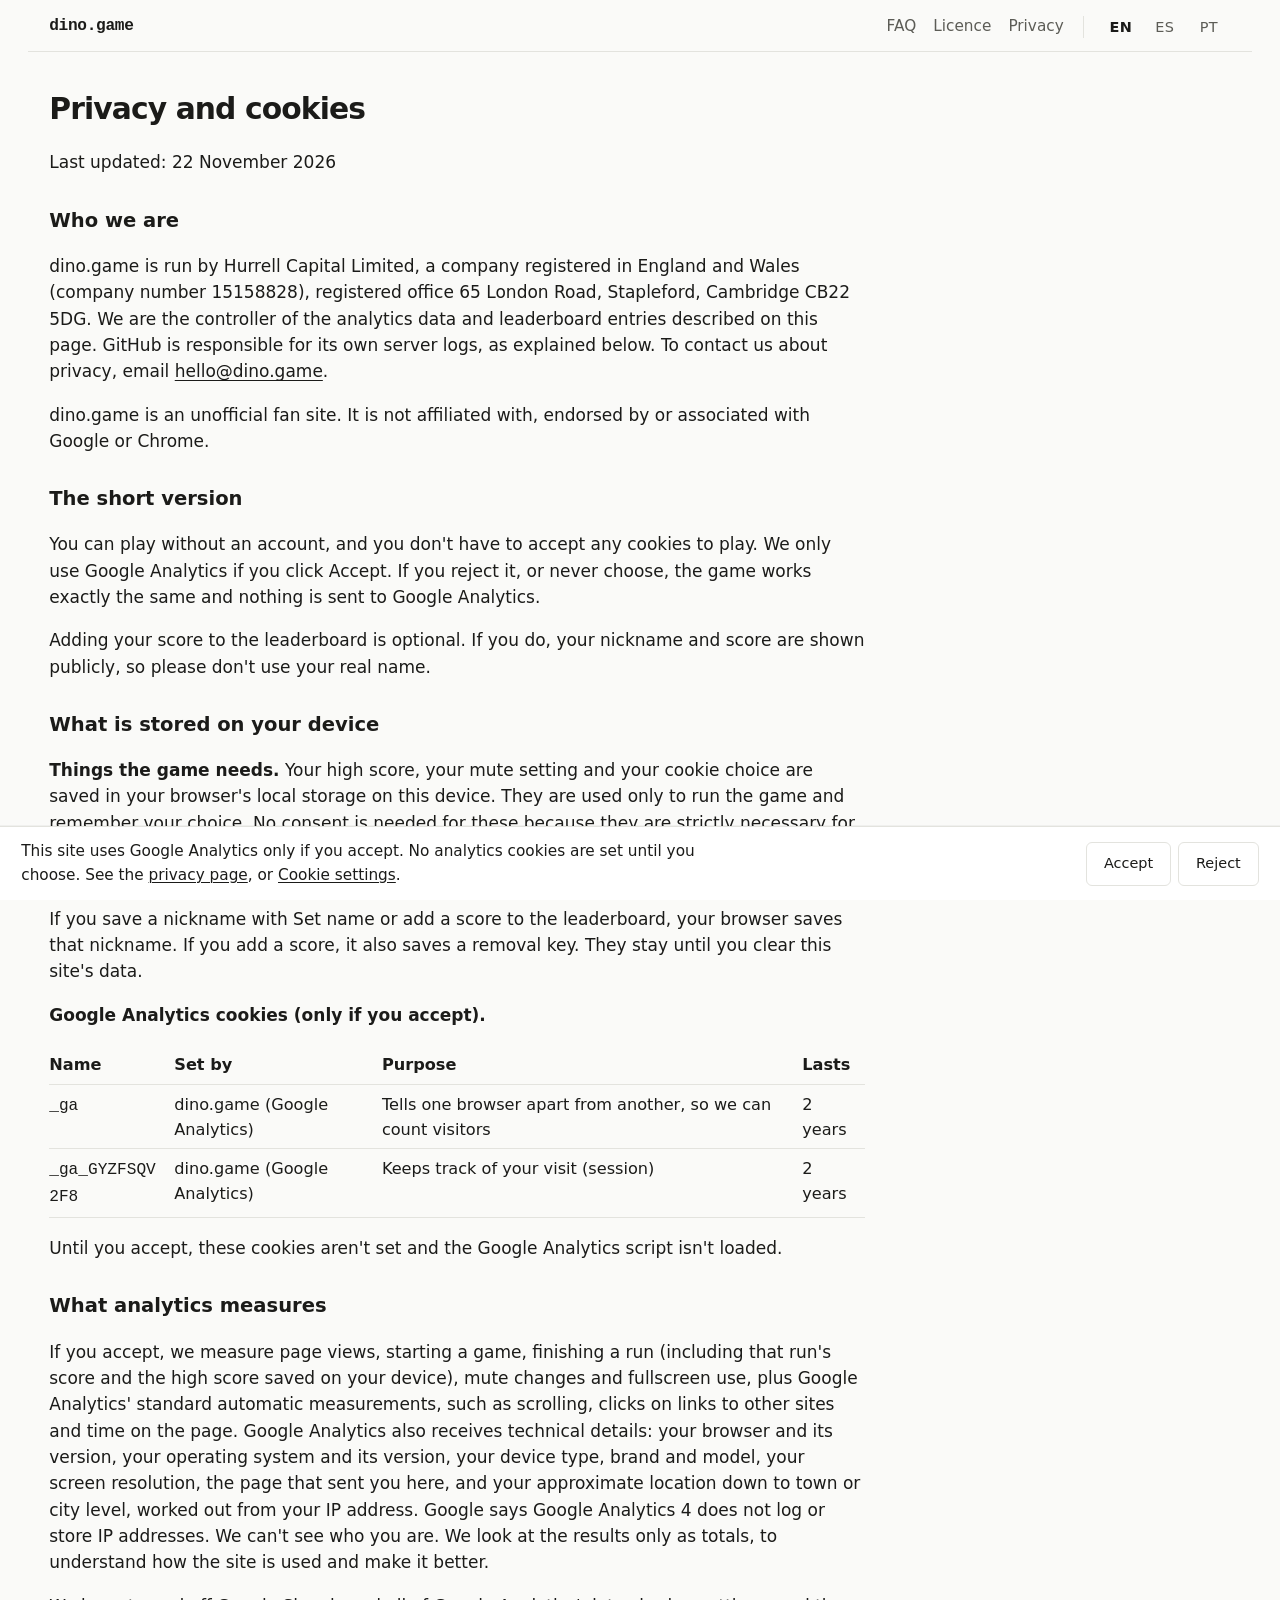
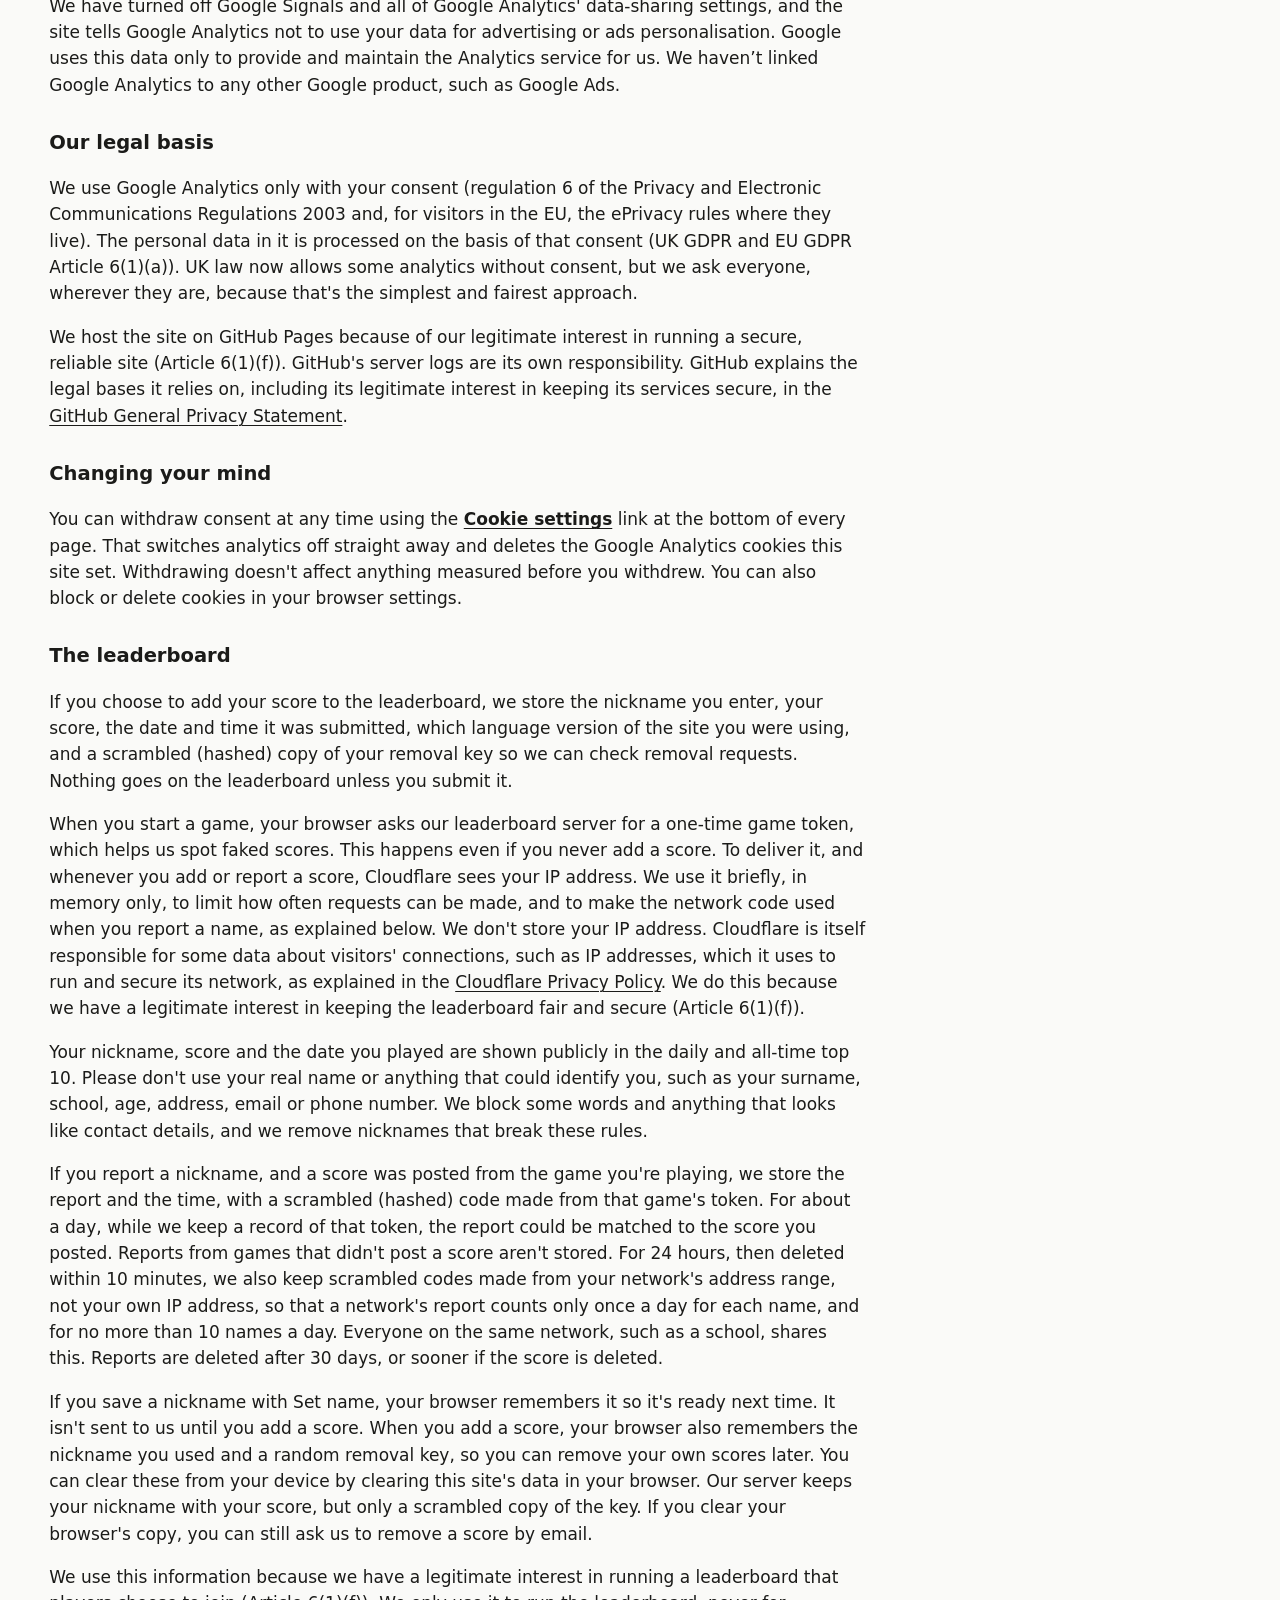
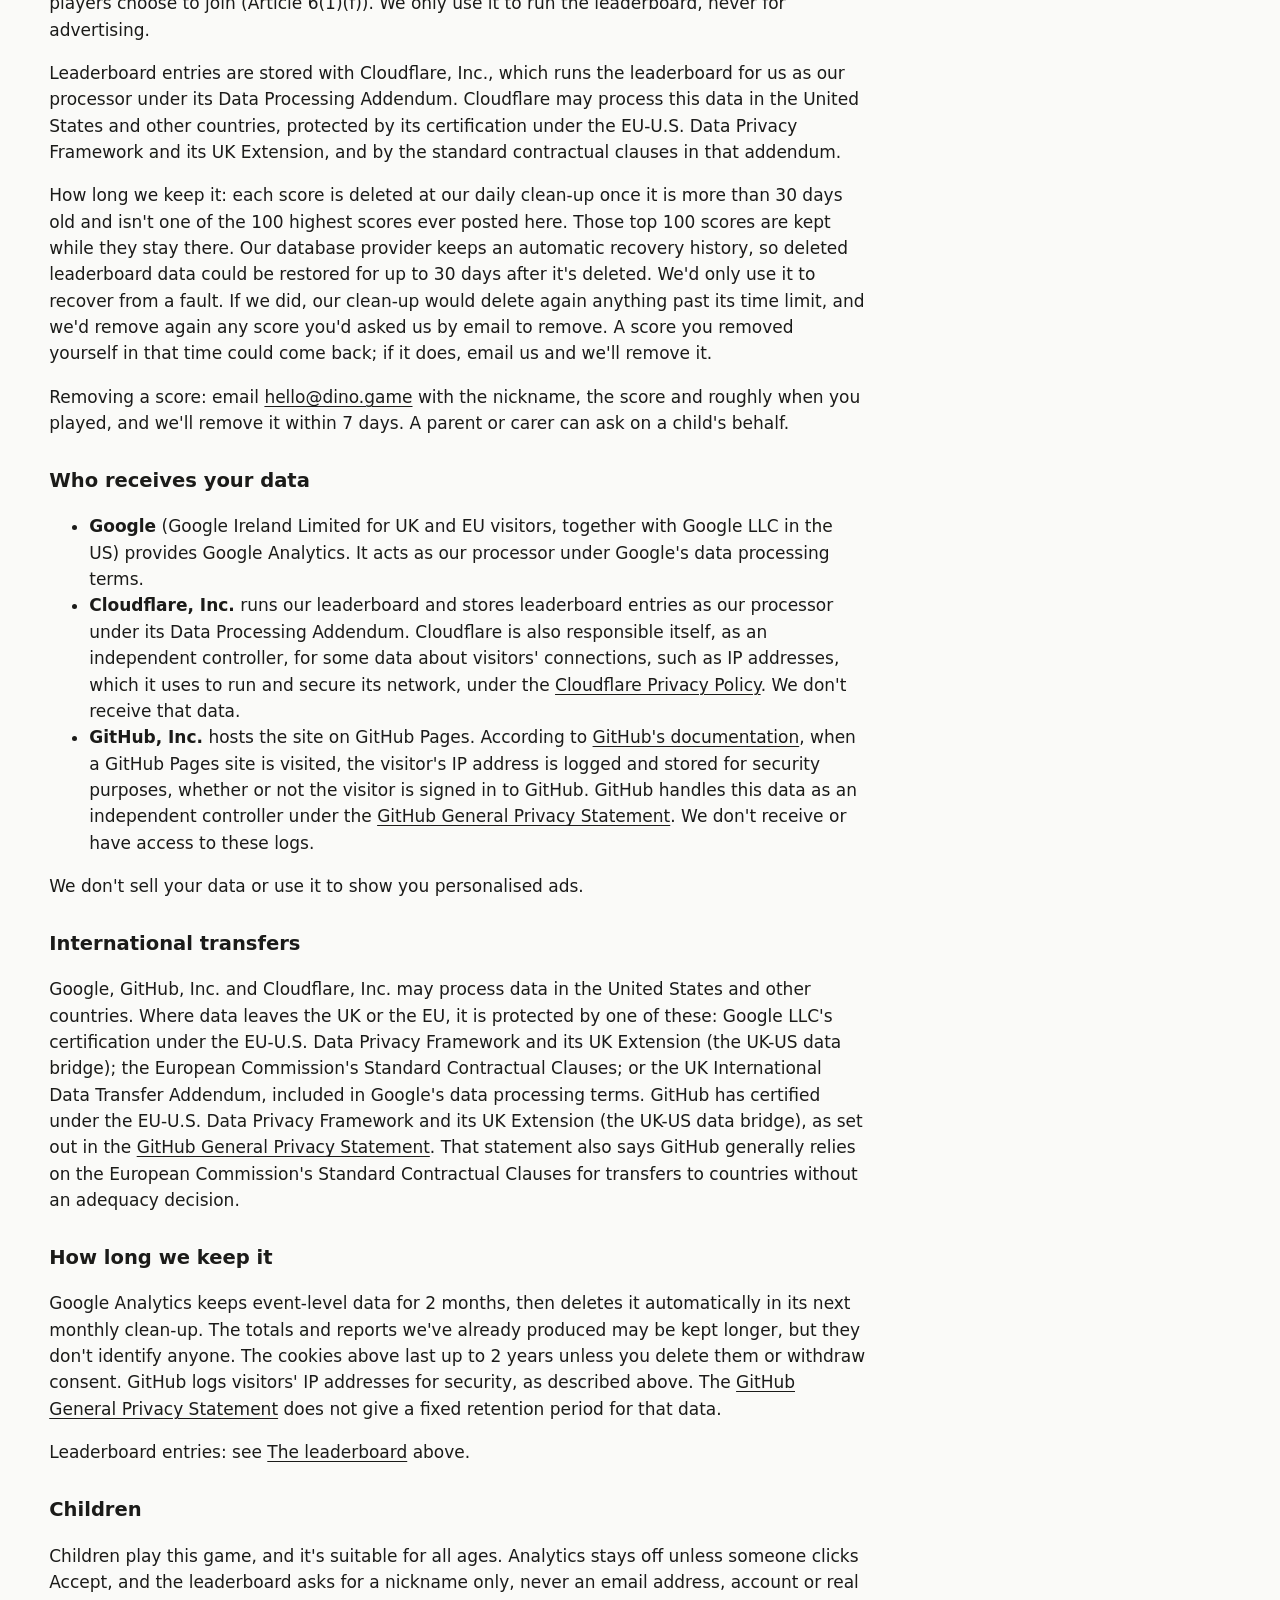
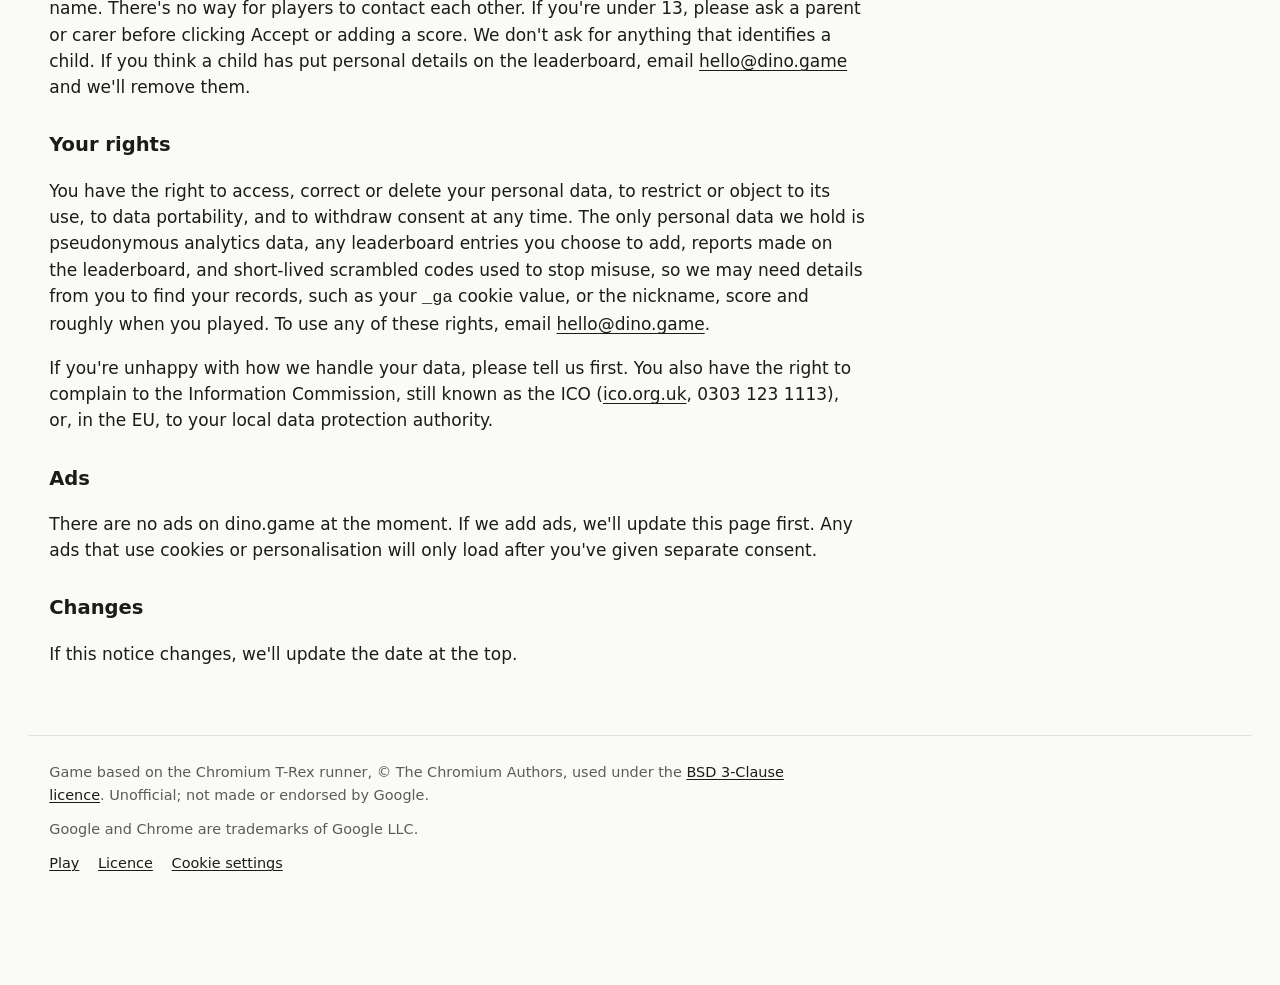
<file: privacy/index.html>
<!DOCTYPE html>
<html lang="en-GB">
<head>
  <meta charset="utf-8">
  <meta name="viewport" content="width=device-width, initial-scale=1">
  <title>Privacy and cookies | dino.game</title>
  <meta name="description" content="How dino.game uses cookies, Google Analytics and the high score saved on your device.">
  <link rel="canonical" href="https://dino.game/privacy/">
  <link rel="icon" type="image/png" href="/assets/favicon.png">
  <link rel="apple-touch-icon" href="/assets/apple-touch-icon.png">
  <link rel="manifest" href="/manifest.webmanifest">
  <meta name="theme-color" content="#fafaf8">
  <link rel="stylesheet" href="/css/site.css">
  <meta name="robots" content="index,follow">
  <meta property="og:type" content="website">
  <meta property="og:locale" content="en_GB">
  <meta property="og:site_name" content="dino.game">
  <meta property="og:title" content="Privacy and cookies | dino.game">
  <meta property="og:description" content="How dino.game uses cookies, Google Analytics and the high score saved on your device.">
  <meta property="og:url" content="https://dino.game/privacy/">
  <meta property="og:image" content="https://dino.game/assets/share-1200x630-en.png">
  <meta property="og:image:alt" content="The T-Rex from the dino game, with the internet on">
  <meta name="twitter:card" content="summary_large_image">
  <meta name="twitter:title" content="Privacy and cookies | dino.game">
  <meta name="twitter:description" content="How dino.game uses cookies, Google Analytics and the high score saved on your device.">
  <meta name="twitter:image" content="https://dino.game/assets/share-1200x630-en.png">
  <meta name="twitter:image:alt" content="The T-Rex from the dino game, with the internet on">
  <meta property="og:image:width" content="1200">
  <meta property="og:image:height" content="630">
  <script src="/js/consent.js"></script>
</head>
<body>
  <header class="site-header">
    <a class="wordmark" href="/">dino.game</a>
    <nav aria-label="Site">
      <a href="/#faq">FAQ</a>
      <a href="/license/">Licence</a>
      <a href="/privacy/">Privacy</a>
    </nav>
    <nav class="lang-switch" aria-label="Language">
      <a href="/" hreflang="en" lang="en" title="English" aria-label="EN, English" aria-current="page">EN</a>
      <a href="/es/" hreflang="es" lang="es" title="Español" aria-label="ES, Español">ES</a>
      <a href="/pt-br/" hreflang="pt-BR" lang="pt-BR" title="Português (Brasil)" aria-label="PT, Português (Brasil)">PT</a>
    </nav>
  </header>
  <main class="legal-page">
    <h1>Privacy and cookies</h1>
    <p>Last updated: 22 November 2026</p>

    <h2>Who we are</h2>
    <p>dino.game is run by Hurrell Capital Limited, a company registered in England and Wales (company number 15158828), registered office 65 London Road, Stapleford, Cambridge CB22 5DG. We are the controller of the analytics data and leaderboard entries described on this page. GitHub is responsible for its own server logs, as explained below. To contact us about privacy, email <a href="mailto:hello@dino.game">hello@dino.game</a>.</p>
    <p>dino.game is an unofficial fan site. It is not affiliated with, endorsed by or associated with Google or Chrome.</p>

    <h2>The short version</h2>
    <p>You can play without an account, and you don't have to accept any cookies to play. We only use Google Analytics if you click Accept. If you reject it, or never choose, the game works exactly the same and nothing is sent to Google Analytics.</p>
    <p>Adding your score to the leaderboard is optional. If you do, your nickname and score are shown publicly, so please don't use your real name.</p>

    <h2>What is stored on your device</h2>
    <p><strong>Things the game needs.</strong> Your high score, your mute setting and your cookie choice are saved in your browser's local storage on this device. They are used only to run the game and remember your choice. No consent is needed for these because they are strictly necessary for things you've asked for. If you accept analytics, a finished run's score and your high score are included in the measurements described below. Clearing your browser's site data resets them.</p>
    <p>If you save a nickname with Set name or add a score to the leaderboard, your browser saves that nickname. If you add a score, it also saves a removal key. They stay until you clear this site's data.</p>
    <p><strong>Google Analytics cookies (only if you accept).</strong></p>
    <table>
      <thead>
        <tr>
          <th>Name</th>
          <th>Set by</th>
          <th>Purpose</th>
          <th>Lasts</th>
        </tr>
      </thead>
      <tbody>
        <tr>
          <td><code>_ga</code></td>
          <td>dino.game (Google Analytics)</td>
          <td>Tells one browser apart from another, so we can count visitors</td>
          <td>2 years</td>
        </tr>
        <tr>
          <td><code>_ga_GYZFSQV2F8</code></td>
          <td>dino.game (Google Analytics)</td>
          <td>Keeps track of your visit (session)</td>
          <td>2 years</td>
        </tr>
      </tbody>
    </table>
    <p>Until you accept, these cookies aren't set and the Google Analytics script isn't loaded.</p>

    <h2>What analytics measures</h2>
    <p>If you accept, we measure page views, starting a game, finishing a run (including that run's score and the high score saved on your device), mute changes and fullscreen use, plus Google Analytics' standard automatic measurements, such as scrolling, clicks on links to other sites and time on the page. Google Analytics also receives technical details: your browser and its version, your operating system and its version, your device type, brand and model, your screen resolution, the page that sent you here, and your approximate location down to town or city level, worked out from your IP address. Google says Google Analytics 4 does not log or store IP addresses. We can't see who you are. We look at the results only as totals, to understand how the site is used and make it better.</p>
    <p>We have turned off Google Signals and all of Google Analytics' data-sharing settings, and the site tells Google Analytics not to use your data for advertising or ads personalisation. Google uses this data only to provide and maintain the Analytics service for us. We haven’t linked Google Analytics to any other Google product, such as Google Ads.</p>

    <h2>Our legal basis</h2>
    <p>We use Google Analytics only with your consent (regulation 6 of the Privacy and Electronic Communications Regulations 2003 and, for visitors in the EU, the ePrivacy rules where they live). The personal data in it is processed on the basis of that consent (UK GDPR and EU GDPR Article 6(1)(a)). UK law now allows some analytics without consent, but we ask everyone, wherever they are, because that's the simplest and fairest approach.</p>
    <p>We host the site on GitHub Pages because of our legitimate interest in running a secure, reliable site (Article 6(1)(f)). GitHub's server logs are its own responsibility. GitHub explains the legal bases it relies on, including its legitimate interest in keeping its services secure, in the <a href="https://docs.github.com/en/site-policy/privacy-policies/github-general-privacy-statement">GitHub General Privacy Statement</a>.</p>

    <h2>Changing your mind</h2>
    <p>You can withdraw consent at any time using the <a href="#cookie-settings"><strong>Cookie settings</strong></a> link at the bottom of every page. That switches analytics off straight away and deletes the Google Analytics cookies this site set. Withdrawing doesn't affect anything measured before you withdrew. You can also block or delete cookies in your browser settings.</p>

    <h2 id="leaderboard">The leaderboard</h2>
    <p>If you choose to add your score to the leaderboard, we store the nickname you enter, your score, the date and time it was submitted, which language version of the site you were using, and a scrambled (hashed) copy of your removal key so we can check removal requests. Nothing goes on the leaderboard unless you submit it.</p>
    <p>When you start a game, your browser asks our leaderboard server for a one-time game token, which helps us spot faked scores. This happens even if you never add a score. To deliver it, and whenever you add or report a score, Cloudflare sees your IP address. We use it briefly, in memory only, to limit how often requests can be made, and to make the network code used when you report a name, as explained below. We don't store your IP address. Cloudflare is itself responsible for some data about visitors' connections, such as IP addresses, which it uses to run and secure its network, as explained in the <a href="https://www.cloudflare.com/privacypolicy/">Cloudflare Privacy Policy</a>. We do this because we have a legitimate interest in keeping the leaderboard fair and secure (Article 6(1)(f)).</p>
    <p>Your nickname, score and the date you played are shown publicly in the daily and all-time top 10. Please don't use your real name or anything that could identify you, such as your surname, school, age, address, email or phone number. We block some words and anything that looks like contact details, and we remove nicknames that break these rules.</p>
    <p>If you report a nickname, and a score was posted from the game you're playing, we store the report and the time, with a scrambled (hashed) code made from that game's token. For about a day, while we keep a record of that token, the report could be matched to the score you posted. Reports from games that didn't post a score aren't stored. For 24 hours, then deleted within 10 minutes, we also keep scrambled codes made from your network's address range, not your own IP address, so that a network's report counts only once a day for each name, and for no more than 10 names a day. Everyone on the same network, such as a school, shares this. Reports are deleted after 30 days, or sooner if the score is deleted.</p>
    <p>If you save a nickname with Set name, your browser remembers it so it's ready next time. It isn't sent to us until you add a score. When you add a score, your browser also remembers the nickname you used and a random removal key, so you can remove your own scores later. You can clear these from your device by clearing this site's data in your browser. Our server keeps your nickname with your score, but only a scrambled copy of the key. If you clear your browser's copy, you can still ask us to remove a score by email.</p>
    <p>We use this information because we have a legitimate interest in running a leaderboard that players choose to join (Article 6(1)(f)). We only use it to run the leaderboard, never for advertising.</p>
    <p>Leaderboard entries are stored with Cloudflare, Inc., which runs the leaderboard for us as our processor under its Data Processing Addendum. Cloudflare may process this data in the United States and other countries, protected by its certification under the EU-U.S. Data Privacy Framework and its UK Extension, and by the standard contractual clauses in that addendum.</p>
    <p>How long we keep it: each score is deleted at our daily clean-up once it is more than 30 days old and isn't one of the 100 highest scores ever posted here. Those top 100 scores are kept while they stay there. Our database provider keeps an automatic recovery history, so deleted leaderboard data could be restored for up to 30 days after it's deleted. We'd only use it to recover from a fault. If we did, our clean-up would delete again anything past its time limit, and we'd remove again any score you'd asked us by email to remove. A score you removed yourself in that time could come back; if it does, email us and we'll remove it.</p>
    <p>Removing a score: email <a href="mailto:hello@dino.game">hello@dino.game</a> with the nickname, the score and roughly when you played, and we'll remove it within 7 days. A parent or carer can ask on a child's behalf.</p>

    <h2>Who receives your data</h2>
    <ul>
      <li><strong>Google</strong> (Google Ireland Limited for UK and EU visitors, together with Google LLC in the US) provides Google Analytics. It acts as our processor under Google's data processing terms.</li>
      <li><strong>Cloudflare, Inc.</strong> runs our leaderboard and stores leaderboard entries as our processor under its Data Processing Addendum. Cloudflare is also responsible itself, as an independent controller, for some data about visitors' connections, such as IP addresses, which it uses to run and secure its network, under the <a href="https://www.cloudflare.com/privacypolicy/">Cloudflare Privacy Policy</a>. We don't receive that data.</li>
      <li><strong>GitHub, Inc.</strong> hosts the site on GitHub Pages. According to <a href="https://docs.github.com/en/pages/getting-started-with-github-pages/what-is-github-pages">GitHub's documentation</a>, when a GitHub Pages site is visited, the visitor's IP address is logged and stored for security purposes, whether or not the visitor is signed in to GitHub. GitHub handles this data as an independent controller under the <a href="https://docs.github.com/en/site-policy/privacy-policies/github-general-privacy-statement">GitHub General Privacy Statement</a>. We don't receive or have access to these logs.</li>
    </ul>
    <p>We don't sell your data or use it to show you personalised ads.</p>

    <h2>International transfers</h2>
    <p>Google, GitHub, Inc. and Cloudflare, Inc. may process data in the United States and other countries. Where data leaves the UK or the EU, it is protected by one of these: Google LLC's certification under the EU-U.S. Data Privacy Framework and its UK Extension (the UK-US data bridge); the European Commission's Standard Contractual Clauses; or the UK International Data Transfer Addendum, included in Google's data processing terms. GitHub has certified under the EU-U.S. Data Privacy Framework and its UK Extension (the UK-US data bridge), as set out in the <a href="https://docs.github.com/en/site-policy/privacy-policies/github-general-privacy-statement">GitHub General Privacy Statement</a>. That statement also says GitHub generally relies on the European Commission's Standard Contractual Clauses for transfers to countries without an adequacy decision.</p>

    <h2>How long we keep it</h2>
    <p>Google Analytics keeps event-level data for 2 months, then deletes it automatically in its next monthly clean-up. The totals and reports we've already produced may be kept longer, but they don't identify anyone. The cookies above last up to 2 years unless you delete them or withdraw consent. GitHub logs visitors' IP addresses for security, as described above. The <a href="https://docs.github.com/en/site-policy/privacy-policies/github-general-privacy-statement">GitHub General Privacy Statement</a> does not give a fixed retention period for that data.</p>
    <p>Leaderboard entries: see <a href="#leaderboard">The leaderboard</a> above.</p>

    <h2>Children</h2>
    <p>Children play this game, and it's suitable for all ages. Analytics stays off unless someone clicks Accept, and the leaderboard asks for a nickname only, never an email address, account or real name. There's no way for players to contact each other. If you're under 13, please ask a parent or carer before clicking Accept or adding a score. We don't ask for anything that identifies a child. If you think a child has put personal details on the leaderboard, email <a href="mailto:hello@dino.game">hello@dino.game</a> and we'll remove them.</p>

    <h2>Your rights</h2>
    <p>You have the right to access, correct or delete your personal data, to restrict or object to its use, to data portability, and to withdraw consent at any time. The only personal data we hold is pseudonymous analytics data, any leaderboard entries you choose to add, reports made on the leaderboard, and short-lived scrambled codes used to stop misuse, so we may need details from you to find your records, such as your <code>_ga</code> cookie value, or the nickname, score and roughly when you played. To use any of these rights, email <a href="mailto:hello@dino.game">hello@dino.game</a>.</p>
    <p>If you're unhappy with how we handle your data, please tell us first. You also have the right to complain to the Information Commission, still known as the ICO (<a href="https://ico.org.uk">ico.org.uk</a>, 0303 123 1113), or, in the EU, to your local data protection authority.</p>

    <h2>Ads</h2>
    <p>There are no ads on dino.game at the moment. If we add ads, we'll update this page first. Any ads that use cookies or personalisation will only load after you've given separate consent.</p>

    <h2>Changes</h2>
    <p>If this notice changes, we'll update the date at the top.</p>
  </main>
  <footer class="site-footer">
    <p>Game based on the Chromium T-Rex runner, © The Chromium Authors, used under the <a href="/license/">BSD 3-Clause licence</a>. Unofficial; not made or endorsed by Google.</p>
    <p>Google and Chrome are trademarks of Google LLC.</p>
    <ul class="footer-links">
      <li><a href="/">Play</a></li>
      <li><a href="/license/">Licence</a></li>
      <li><a href="#cookie-settings">Cookie settings</a></li>
    </ul>
  </footer>
</body>
</html>
</file>
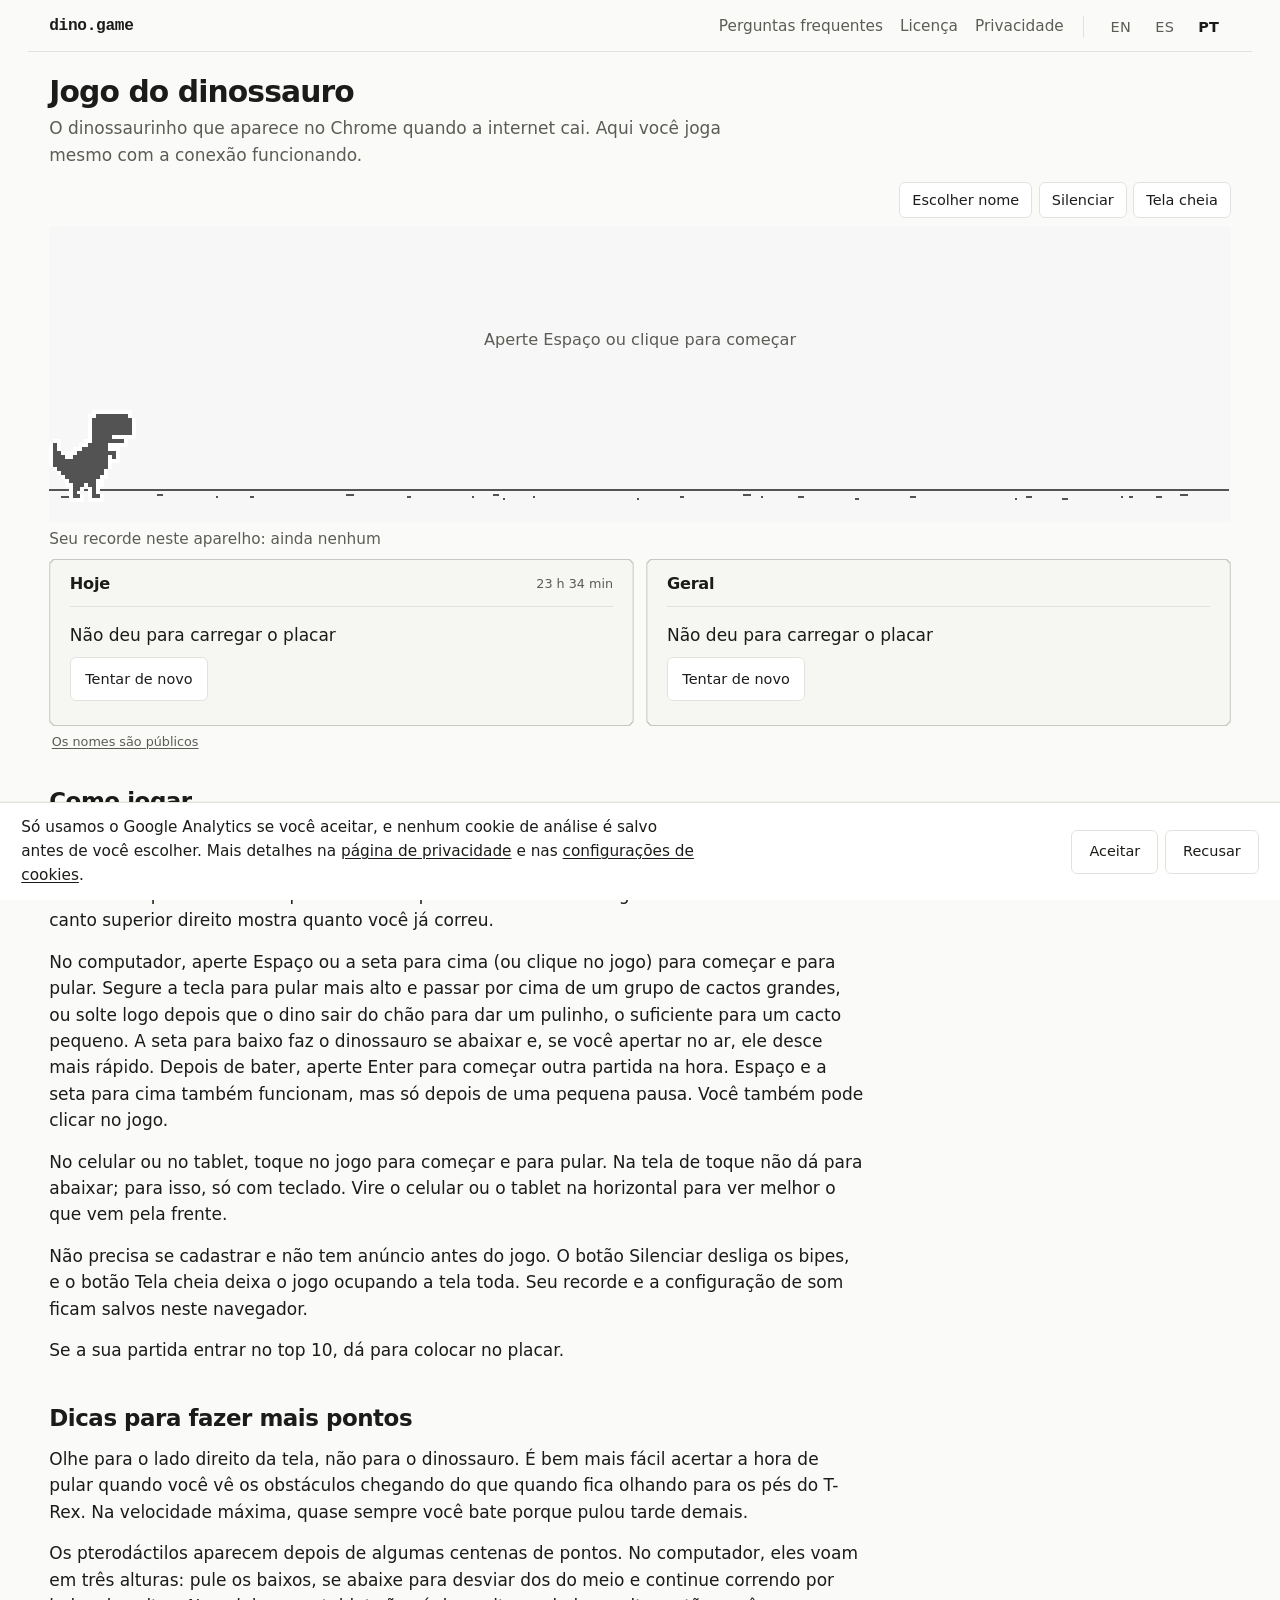
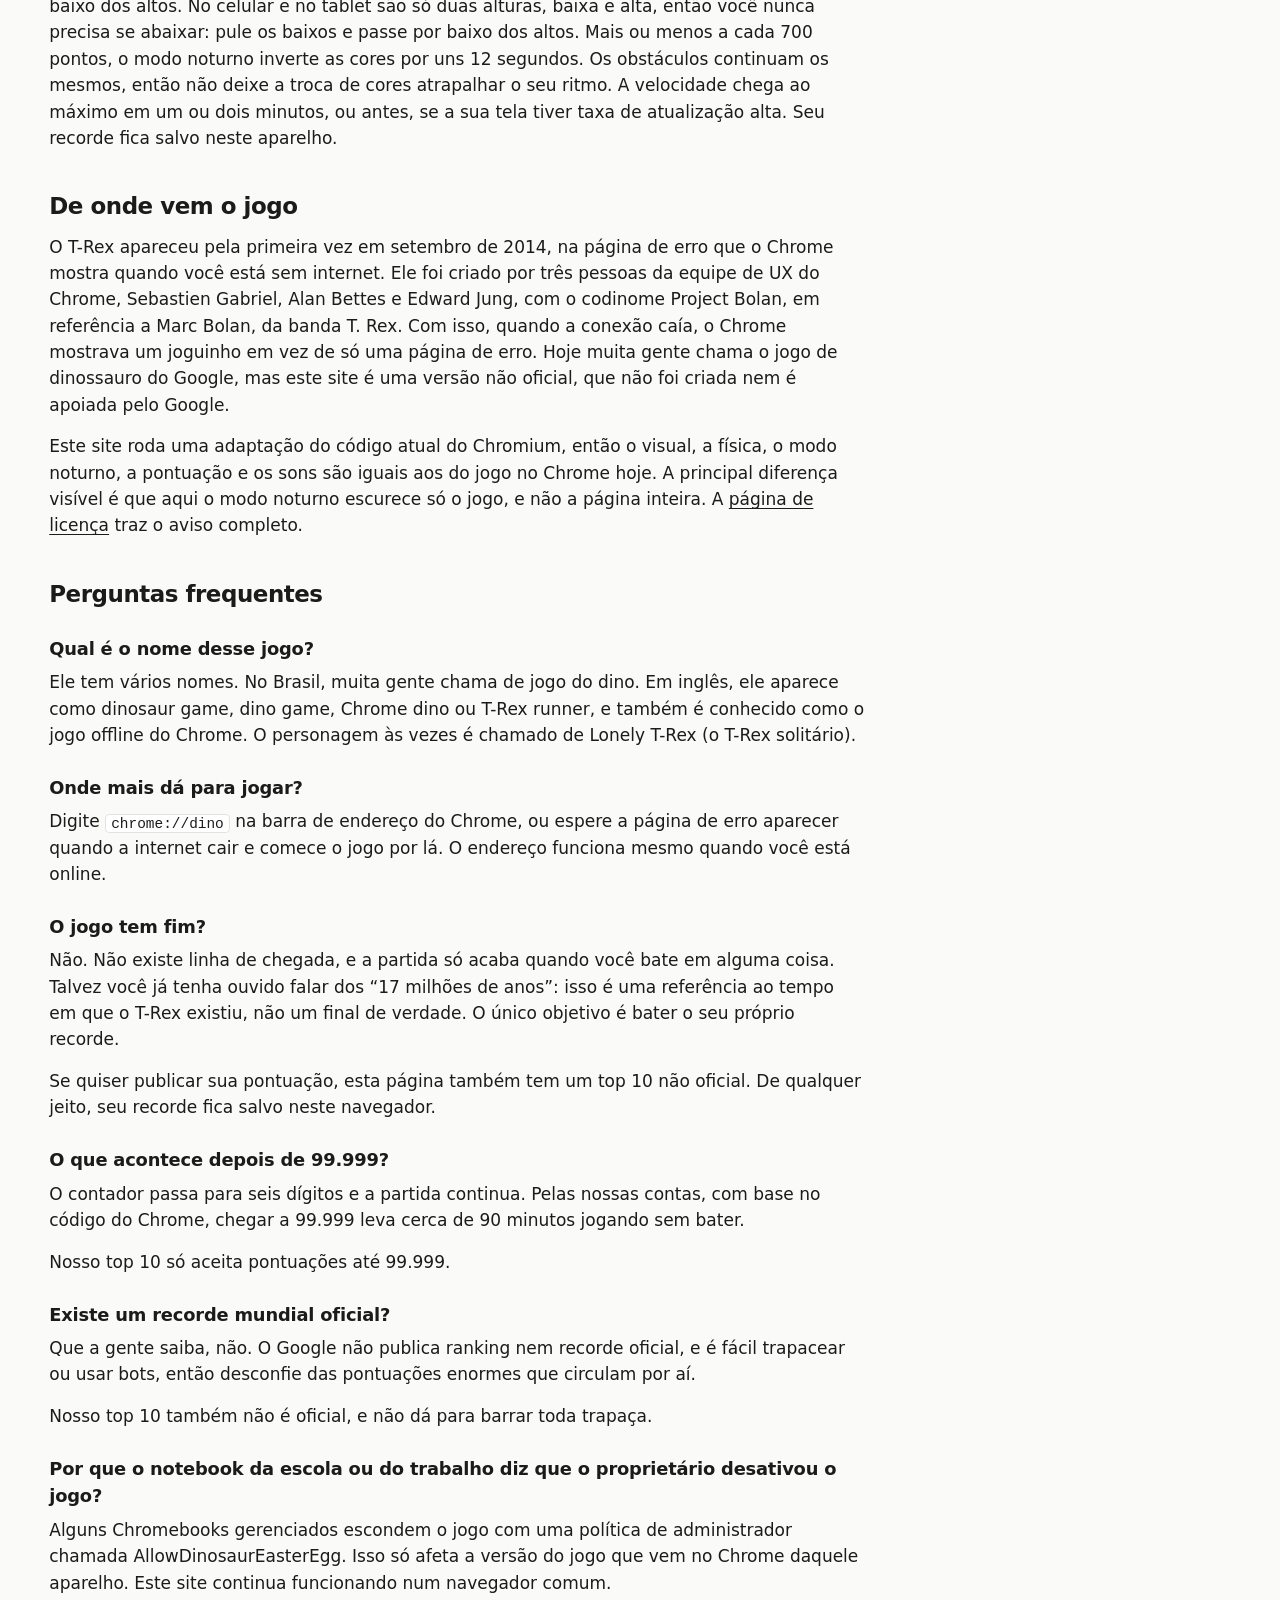
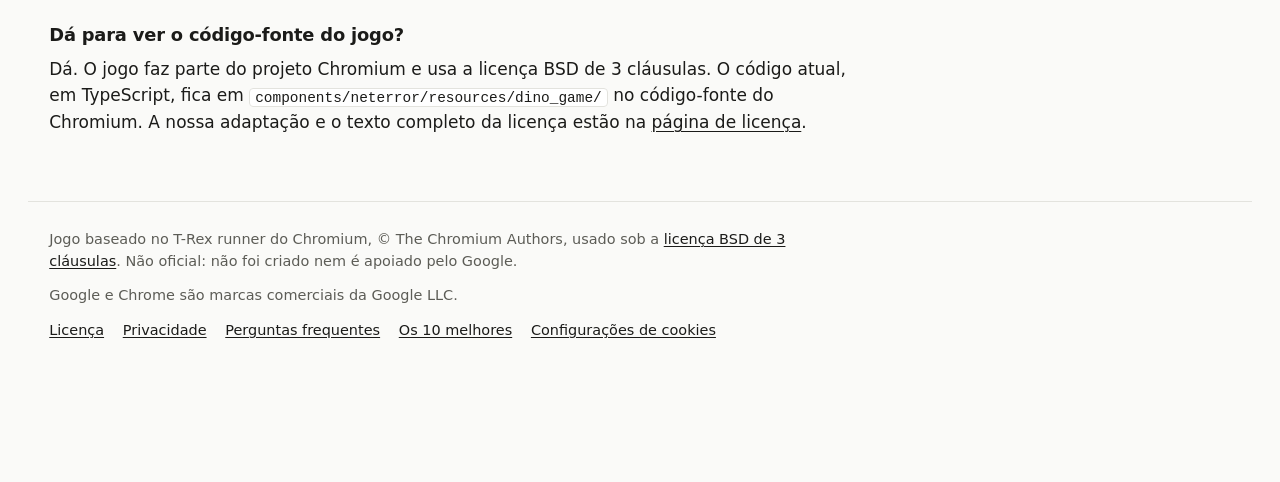
<file: pt-br/index.html>
<!DOCTYPE html>
<!-- Generated by i18n/render.mjs from i18n/strings/pt-br.json (copy: 2026-11-18-dino-game-pt-br-v3.md). Edit the JSON, not this file. -->
<html lang="pt-BR">
<head>
  <meta charset="utf-8">
  <meta name="viewport" content="width=device-width, initial-scale=1">
  <title>Jogo do dinossauro: jogue online com o T-Rex | dino.game</title>
  <meta name="description" content="Jogo do dinossauro grátis no navegador, sem esperar a internet cair. Versão não oficial do T-Rex do Chrome. Sem cadastro.">
  <meta name="robots" content="index,follow">
  <link rel="canonical" href="https://dino.game/pt-br/">
  <link rel="alternate" hreflang="en" href="https://dino.game/">
  <link rel="alternate" hreflang="es" href="https://dino.game/es/">
  <link rel="alternate" hreflang="pt-BR" href="https://dino.game/pt-br/">
  <link rel="alternate" hreflang="x-default" href="https://dino.game/">
  <link rel="icon" href="/favicon.ico">
  <link rel="icon" type="image/png" href="/assets/favicon.png">
  <link rel="apple-touch-icon" href="/assets/apple-touch-icon.png">
  <link rel="manifest" href="/manifest.webmanifest">
  <meta name="dino-leaderboard-api" content="https://dino-leaderboard.dinogame.workers.dev">
  <meta name="theme-color" content="#fafaf8">
  <meta property="og:type" content="website">
  <meta property="og:locale" content="pt_BR">
  <meta property="og:locale:alternate" content="en_GB">
  <meta property="og:locale:alternate" content="es_LA">
  <meta property="og:site_name" content="dino.game">
  <meta property="og:title" content="Jogo do dinossauro: jogue com o T-Rex sem a internet cair">
  <meta property="og:description" content="Versão não oficial do T-Rex que aparece no Chrome quando a internet cai, agora em qualquer navegador. Aperte Espaço ou toque na tela para pular.">
  <meta property="og:url" content="https://dino.game/pt-br/">
  <meta property="og:image" content="https://dino.game/assets/share-1200x630-pt-br.png">
  <meta property="og:image:alt" content="T-Rex pixelado pulando no deserto entre dois cactos, com um pterodáctilo à direita">
  <meta property="og:image:width" content="1200">
  <meta property="og:image:height" content="630">
  <meta name="twitter:card" content="summary_large_image">
  <meta name="twitter:title" content="Jogo do dinossauro: jogue com o T-Rex sem a internet cair">
  <meta name="twitter:description" content="Versão não oficial do T-Rex que aparece no Chrome quando a internet cai, agora em qualquer navegador. Aperte Espaço ou toque na tela para pular.">
  <meta name="twitter:image" content="https://dino.game/assets/share-1200x630-pt-br.png">
  <meta name="twitter:image:alt" content="T-Rex pixelado pulando no deserto entre dois cactos, com um pterodáctilo à direita">
  <link rel="stylesheet" href="/css/site.css">
  <script type="application/ld+json">
  {
    "@context": "https://schema.org",
    "@graph": [
      {
        "@type": "WebSite",
        "@id": "https://dino.game/#website",
        "name": "dino.game",
        "url": "https://dino.game/"
      },
      {
        "@type": "WebPage",
        "@id": "https://dino.game/pt-br/#webpage",
        "name": "Jogo do dinossauro: jogue online com o T-Rex",
        "url": "https://dino.game/pt-br/",
        "inLanguage": "pt-BR",
        "isPartOf": {
          "@id": "https://dino.game/#website"
        },
        "description": "Jogo do dinossauro grátis no navegador, sem esperar a internet cair. Versão não oficial do T-Rex do Chrome. Sem cadastro."
      },
      {
        "@type": "VideoGame",
        "@id": "https://dino.game/pt-br/#game",
        "name": "Jogo do dinossauro",
        "url": "https://dino.game/pt-br/",
        "description": "Versão não oficial do T-Rex que aparece no Chrome quando a internet cai, agora em qualquer navegador. Aperte Espaço ou toque na tela para pular.",
        "image": "https://dino.game/assets/share-1200x630-pt-br.png",
        "screenshot": "https://dino.game/assets/share-1200x630-pt-br.png",
        "applicationCategory": "GameApplication",
        "playMode": "SinglePlayer",
        "inLanguage": "pt-BR",
        "gamePlatform": [
          "Desktop Web",
          "Mobile Web"
        ],
        "operatingSystem": "Any",
        "isAccessibleForFree": true,
        "publisher": {
          "@type": "Organization",
          "name": "dino.game"
        },
        "author": {
          "@type": "Organization",
          "name": "The Chromium Authors"
        },
        "sourceOrganization": {
          "@type": "Organization",
          "name": "The Chromium Authors"
        }
      },
      {
        "@type": "FAQPage",
        "@id": "https://dino.game/pt-br/#faq",
        "inLanguage": "pt-BR",
        "mainEntity": [
          {
            "@type": "Question",
            "name": "Qual é o nome desse jogo?",
            "acceptedAnswer": {
              "@type": "Answer",
              "text": "Ele tem vários nomes. No Brasil, muita gente chama de jogo do dino. Em inglês, ele aparece como dinosaur game, dino game, Chrome dino ou T-Rex runner, e também é conhecido como o jogo offline do Chrome. O personagem às vezes é chamado de Lonely T-Rex (o T-Rex solitário)."
            }
          },
          {
            "@type": "Question",
            "name": "Onde mais dá para jogar?",
            "acceptedAnswer": {
              "@type": "Answer",
              "text": "Digite chrome://dino na barra de endereço do Chrome, ou espere a página de erro aparecer quando a internet cair e comece o jogo por lá. O endereço funciona mesmo quando você está online."
            }
          },
          {
            "@type": "Question",
            "name": "O jogo tem fim?",
            "acceptedAnswer": {
              "@type": "Answer",
              "text": "Não. Não existe linha de chegada, e a partida só acaba quando você bate em alguma coisa. Talvez você já tenha ouvido falar dos “17 milhões de anos”: isso é uma referência ao tempo em que o T-Rex existiu, não um final de verdade. O único objetivo é bater o seu próprio recorde."
            }
          },
          {
            "@type": "Question",
            "name": "O que acontece depois de 99.999?",
            "acceptedAnswer": {
              "@type": "Answer",
              "text": "O contador passa para seis dígitos e a partida continua. Pelas nossas contas, com base no código do Chrome, chegar a 99.999 leva cerca de 90 minutos jogando sem bater. Nosso top 10 só aceita pontuações até 99.999."
            }
          },
          {
            "@type": "Question",
            "name": "Existe um recorde mundial oficial?",
            "acceptedAnswer": {
              "@type": "Answer",
              "text": "Que a gente saiba, não. O Google não publica ranking nem recorde oficial, e é fácil trapacear ou usar bots, então desconfie das pontuações enormes que circulam por aí."
            }
          },
          {
            "@type": "Question",
            "name": "Por que o notebook da escola ou do trabalho diz que o proprietário desativou o jogo?",
            "acceptedAnswer": {
              "@type": "Answer",
              "text": "Alguns Chromebooks gerenciados escondem o jogo com uma política de administrador chamada AllowDinosaurEasterEgg. Isso só afeta a versão do jogo que vem no Chrome daquele aparelho. Este site continua funcionando num navegador comum."
            }
          },
          {
            "@type": "Question",
            "name": "Dá para ver o código-fonte do jogo?",
            "acceptedAnswer": {
              "@type": "Answer",
              "text": "Dá. O jogo faz parte do projeto Chromium e usa a licença BSD de 3 cláusulas. O código atual, em TypeScript, fica em components/neterror/resources/dino_game/ no código-fonte do Chromium. A nossa adaptação e o texto completo da licença estão na página de licença."
            }
          }
        ]
      }
    ]
  }
  </script>
  <script type="application/json" id="ui-strings">
{
  "mute": "Silenciar",
  "unmute": "Ativar som",
  "fullscreen": "Tela cheia",
  "exitFullscreen": "Sair da tela cheia",
  "highScoreNone": "Seu recorde neste aparelho: ainda nenhum",
  "highScoreValue": "Seu recorde neste aparelho: {score}",
  "a11y": {
    "aria_label": "Jogo do dinossauro",
    "description": "Para jogar o jogo do dinossauro, aperte Espaço ou a seta para cima, ou toque no jogo. Para se abaixar, aperte a seta para baixo.",
    "game_over": "Fim de jogo",
    "high_score": "Recorde",
    "jump": "Pular",
    "game_started": "O jogo começou",
    "speed_toggle": "Começar mais devagar"
  },
  "consent": {
    "aria_label": "Cookies de análise",
    "text": "Só usamos o Google Analytics se você aceitar, e nenhum cookie de análise é salvo antes de você escolher. Mais detalhes na \u003ca href=\"/privacy/\">página de privacidade\u003c/a> e nas \u003ca href=\"#cookie-settings\">configurações de cookies\u003c/a>.",
    "accept": "Aceitar",
    "reject": "Recusar"
  },
  "leaderboard": {
    "heading": "Os 10 melhores",
    "periodGroup": "Período do placar",
    "today": "Hoje",
    "allTime": "Geral",
    "countdown": "Novo placar em {time}",
    "countdownShort": "{h} h {m} min",
    "countdownMinutes": "em {m} min",
    "hour": "hora",
    "hours": "horas",
    "minute": "minuto",
    "minutes": "minutos",
    "and": " e ",
    "you": "você",
    "qualifyToday": "Você entrou no top 10",
    "qualifyAll": "Você entrou no top 10 geral",
    "nameLabel": "Seu nome",
    "publicLine": "Esse nome fica público. Não use seu nome verdadeiro.",
    "post": "Publicar",
    "skip": "Agora não",
    "hint": "Só letras, números, espaços, - e _",
    "errChars": "Só letras, números, espaços, - e _",
    "errLength": "Use de 2 a 16 caracteres",
    "errBlocked": "Tente outro nome",
    "privacyLink": "Os nomes são públicos",
    "savedToday": "Salvo! {nth} lugar hoje.",
    "savedAll": "Salvo! {nth} lugar no geral.",
    "newBest": "Novo recorde, e você continua em {nth} lugar",
    "empty": "Ainda não tem nenhuma pontuação",
    "loading": "Carregando",
    "errorTitle": "Não deu para carregar o placar",
    "offlineTitle": "Você está sem internet",
    "tryAgain": "Tentar de novo",
    "report": "Denunciar",
    "reported": "Denúncia enviada. Obrigado!",
    "remove": "Remover",
    "removeConfirm": "Tirar sua pontuação do placar?",
    "yes": "Sim",
    "no": "Não",
    "removed": "Pronto, sua pontuação saiu do placar.",
    "postFailed": "Não deu para publicar agora.",
    "tokenError": "Não dá para publicar esta partida, mas a próxima você pode.",
    "rateError": "Muitas tentativas seguidas. Espere um minuto.",
    "busyError": "O placar está muito movimentado. Tente de novo daqui a um minuto.",
    "ordinal": "masc",
    "thousands": ".",
    "howToPlayNote": "Se a sua partida entrar no top 10, dá para colocar no placar.",
    "faqEnd": "Se quiser publicar sua pontuação, esta página também tem um top 10 não oficial. De qualquer jeito, seu recorde fica salvo neste navegador.",
    "faqRecord": "Nosso top 10 também não é oficial, e não dá para barrar toda trapaça.",
    "footerLink": "Os 10 melhores",
    "saved": "Salvo!",
    "newBestPlain": "Novo recorde!",
    "overCap": "O placar só vai até 99.999, então não dá para publicar esta partida.",
    "faqCap": "Nosso top 10 só aceita pontuações até 99.999.",
    "setName": "Escolher nome",
    "saveName": "Salvar",
    "cancelName": "Cancelar",
    "changeName": "Seu nome",
    "reportConfirm": "Denunciar este nome?",
    "reportFailed": "Não deu para enviar a denúncia agora.",
    "removeFailed": "Não deu para remover agora."
  }
}
  </script>
  <script src="/js/consent.js"></script>
</head>
<body>
  <a class="skip-link" href="#article">Pular para Como jogar</a>
  <header class="site-header site-header--wrap">
    <a class="wordmark" href="/pt-br/">dino.game</a>
    <nav aria-label="Menu do site">
      <a href="#faq">Perguntas frequentes</a>
      <a href="/license/">Licença</a>
      <a href="/privacy/">Privacidade</a>
    </nav>
    <nav class="lang-switch" aria-label="Idioma">
      <a href="/" hreflang="en" lang="en" title="English" aria-label="EN, English">EN</a>
      <a href="/es/" hreflang="es" lang="es" title="Español" aria-label="ES, Español">ES</a>
      <a href="/pt-br/" hreflang="pt-BR" lang="pt-BR" title="Português (Brasil)" aria-label="PT, Português (Brasil)" aria-current="page">PT</a>
    </nav>
  </header>

  <main>
    <div class="hero">
      <h1>Jogo do dinossauro</h1>
      <p class="dek">O dinossaurinho que aparece no Chrome quando a internet cai. Aqui você joga mesmo com a conexão funcionando.</p>
      <div class="toolbar">
        <div class="toolbar-actions">
          <button type="button" class="name-control board-only" id="name-control" aria-expanded="false" aria-controls="board-entry-slot" data-change="Seu nome" data-set="Escolher nome"><span class="name-control-label">Escolher nome</span></button><script>(function(){try{var n=localStorage.getItem('dino.game.leaderboardName'),b=document.getElementById('name-control');if(n&&b){b.firstChild.textContent=n;b.setAttribute('aria-label',b.getAttribute('data-change')+', '+n);}}catch(e){}})();</script>
          <button type="button" id="mute-button" aria-pressed="false">Silenciar</button>
          <button type="button" id="fullscreen-button" aria-pressed="false">Tela cheia</button>
        </div>
      </div>
      <div id="game-stage" class="offline">
        <div class="icon-offline" aria-hidden="true"></div>
        <p class="stage-hint" id="stage-hint" data-state="start">
          <span class="hint-start">
            <span class="hint-keyboard">Aperte Espaço ou clique para começar</span>
            <span class="hint-touch">Toque para começar</span>
          </span>
          <span class="hint-restart">
            <span class="hint-keyboard">Aperte Espaço para jogar de novo</span>
            <span class="hint-touch">Toque para jogar de novo</span>
          </span>
        </p>
        <button type="button" id="exit-fullscreen">Sair da tela cheia</button>
      </div>
      <p class="score-line" id="high-score-label">Seu recorde neste aparelho: ainda nenhum</p>
    </div>

    <section class="board" id="top10" aria-labelledby="top10-title">
      <h2 class="visually-hidden" id="top10-title">Os 10 melhores</h2>
      <p class="visually-hidden" id="board-msg" role="status" aria-live="polite" aria-atomic="true"></p>
      <div class="entry-anchor" id="board-entry-slot"></div>
      <div class="board-columns">
        <div class="pixel-frame board-panel" data-col="today">
          <div class="pixel-inner">
            <div class="board-head">
              <div class="board-switch" role="group" aria-label="Período do placar">
                <button type="button" data-period="today" aria-pressed="true">Hoje</button>
                <button type="button" data-period="all" aria-pressed="false">Geral</button>
              </div>
              <h3 class="board-period-title">Hoje</h3>
              <p class="board-count" id="board-meta"></p>
            </div>
            <div class="board-body" id="board-body" data-state="idle"></div>
          </div>
        </div>
        <div class="pixel-frame board-panel board-panel--all" data-col="all">
          <div class="pixel-inner">
            <div class="board-head">
              <h3 class="board-period-title">Geral</h3>
            </div>
            <div class="board-body" id="board-body-all" data-state="idle"></div>
          </div>
        </div>
      </div>
      <p class="board-foot"><a href="/privacy/#leaderboard">Os nomes são públicos</a></p>
    </section>

    <!-- Ad slot (ads.config.json). Below the game AND the Top 10, never above or over the
         canvas. Hidden (display:none, no space) while .ad-slot--empty is on, which is always
         while ADS_ENABLED is false. build.mjs stamps data-ad-client and data-ad-slot. -->
    <div class="ad-slot ad-slot--empty" id="ad-below-game">
      <p class="ad-slot-label">Publicidade</p>
      <ins class="adsbygoogle ad-unit" data-ad-client="ca-pub-1864219405145758" data-ad-slot="PLACEHOLDER_AD_UNIT_ID_BELOW_GAME"></ins>
    </div>

    <article class="article" id="article">
      <h2>Como jogar</h2>
      <p>O jogo do dinossauro é uma corrida sem fim. O T-Rex fica num deserto cinza e, quando você começa, o chão vai passando e os cactos vêm pela direita. Depois de um tempo, aparecem também os pterodáctilos. A partida acaba quando você bate em alguma coisa. O número no canto superior direito mostra quanto você já correu.</p>
      <p>No computador, aperte Espaço ou a seta para cima (ou clique no jogo) para começar e para pular. Segure a tecla para pular mais alto e passar por cima de um grupo de cactos grandes, ou solte logo depois que o dino sair do chão para dar um pulinho, o suficiente para um cacto pequeno. A seta para baixo faz o dinossauro se abaixar e, se você apertar no ar, ele desce mais rápido. Depois de bater, aperte Enter para começar outra partida na hora. Espaço e a seta para cima também funcionam, mas só depois de uma pequena pausa. Você também pode clicar no jogo.</p>
      <p>No celular ou no tablet, toque no jogo para começar e para pular. Na tela de toque não dá para abaixar; para isso, só com teclado. Vire o celular ou o tablet na horizontal para ver melhor o que vem pela frente.</p>
      <p>Não precisa se cadastrar e não tem anúncio antes do jogo. O botão Silenciar desliga os bipes, e o botão Tela cheia deixa o jogo ocupando a tela toda. Seu recorde e a configuração de som ficam salvos neste navegador.</p>
      <p class="board-only board-note">Se a sua partida entrar no top 10, dá para colocar no placar.</p>

      <h2>Dicas para fazer mais pontos</h2>
      <p>Olhe para o lado direito da tela, não para o dinossauro. É bem mais fácil acertar a hora de pular quando você vê os obstáculos chegando do que quando fica olhando para os pés do T-Rex. Na velocidade máxima, quase sempre você bate porque pulou tarde demais.</p>
      <p>Os pterodáctilos aparecem depois de algumas centenas de pontos. No computador, eles voam em três alturas: pule os baixos, se abaixe para desviar dos do meio e continue correndo por baixo dos altos. No celular e no tablet são só duas alturas, baixa e alta, então você nunca precisa se abaixar: pule os baixos e passe por baixo dos altos. Mais ou menos a cada 700 pontos, o modo noturno inverte as cores por uns 12 segundos. Os obstáculos continuam os mesmos, então não deixe a troca de cores atrapalhar o seu ritmo. A velocidade chega ao máximo em um ou dois minutos, ou antes, se a sua tela tiver taxa de atualização alta. Seu recorde fica salvo neste aparelho.</p>

      <h2>De onde vem o jogo</h2>
      <p>O T-Rex apareceu pela primeira vez em setembro de 2014, na página de erro que o Chrome mostra quando você está sem internet. Ele foi criado por três pessoas da equipe de UX do Chrome, Sebastien Gabriel, Alan Bettes e Edward Jung, com o codinome Project Bolan, em referência a Marc Bolan, da banda T. Rex. Com isso, quando a conexão caía, o Chrome mostrava um joguinho em vez de só uma página de erro. Hoje muita gente chama o jogo de dinossauro do Google, mas este site é uma versão não oficial, que não foi criada nem é apoiada pelo Google.</p>
      <p>Este site roda uma adaptação do código atual do Chromium, então o visual, a física, o modo noturno, a pontuação e os sons são iguais aos do jogo no Chrome hoje. A principal diferença visível é que aqui o modo noturno escurece só o jogo, e não a página inteira. A <a href="/license/">página de licença</a> traz o aviso completo.</p>

      <h2 id="faq">Perguntas frequentes</h2>

      <h3>Qual é o nome desse jogo?</h3>
      <p>Ele tem vários nomes. No Brasil, muita gente chama de jogo do dino. Em inglês, ele aparece como dinosaur game, dino game, Chrome dino ou T-Rex runner, e também é conhecido como o jogo offline do Chrome. O personagem às vezes é chamado de Lonely T-Rex (o T-Rex solitário).</p>
      <h3>Onde mais dá para jogar?</h3>
      <p>Digite <span class="kbd">chrome://dino</span> na barra de endereço do Chrome, ou espere a página de erro aparecer quando a internet cair e comece o jogo por lá. O endereço funciona mesmo quando você está online.</p>
      <h3>O jogo tem fim?</h3>
      <p>Não. Não existe linha de chegada, e a partida só acaba quando você bate em alguma coisa. Talvez você já tenha ouvido falar dos “17 milhões de anos”: isso é uma referência ao tempo em que o T-Rex existiu, não um final de verdade. O único objetivo é bater o seu próprio recorde.</p>
      <p class="board-only">Se quiser publicar sua pontuação, esta página também tem um top 10 não oficial. De qualquer jeito, seu recorde fica salvo neste navegador.</p>
      <h3>O que acontece depois de 99.999?</h3>
      <p>O contador passa para seis dígitos e a partida continua. Pelas nossas contas, com base no código do Chrome, chegar a 99.999 leva cerca de 90 minutos jogando sem bater.</p>
      <p class="board-only">Nosso top 10 só aceita pontuações até 99.999.</p>
      <h3>Existe um recorde mundial oficial?</h3>
      <p>Que a gente saiba, não. O Google não publica ranking nem recorde oficial, e é fácil trapacear ou usar bots, então desconfie das pontuações enormes que circulam por aí.</p>
      <p class="board-only">Nosso top 10 também não é oficial, e não dá para barrar toda trapaça.</p>
      <h3>Por que o notebook da escola ou do trabalho diz que o proprietário desativou o jogo?</h3>
      <p>Alguns Chromebooks gerenciados escondem o jogo com uma política de administrador chamada AllowDinosaurEasterEgg. Isso só afeta a versão do jogo que vem no Chrome daquele aparelho. Este site continua funcionando num navegador comum.</p>
      <h3>Dá para ver o código-fonte do jogo?</h3>
      <p>Dá. O jogo faz parte do projeto Chromium e usa a licença BSD de 3 cláusulas. O código atual, em TypeScript, fica em <span class="kbd">components/neterror/resources/dino_game/</span> no código-fonte do Chromium. A nossa adaptação e o texto completo da licença estão na <a href="/license/">página de licença</a>.</p>
    </article>
  </main>

  <footer class="site-footer">
    <p>Jogo baseado no T-Rex runner do Chromium, © The Chromium Authors, usado sob a <a href="/license/">licença BSD de 3 cláusulas</a>. Não oficial: não foi criado nem é apoiado pelo Google.</p>
    <p>Google e Chrome são marcas comerciais da Google LLC.</p>
    <ul class="footer-links">
      <li><a href="/license/">Licença</a></li>
      <li><a href="/privacy/">Privacidade</a></li>
      <li><a href="#faq">Perguntas frequentes</a></li>
      <li class="board-only"><a href="#top10">Os 10 melhores</a></li>
      <li><a href="#cookie-settings">Configurações de cookies</a></li>
    </ul>
  </footer>

  <div id="offline-resources">
    <img id="offline-resources-1x" src="/assets/sprites/100-offline-sprite.png" alt="">
    <img id="offline-resources-2x" src="/assets/sprites/200-offline-sprite.png" alt="">
    <template id="audio-resources">
      <audio id="offline-sound-press" src="/assets/sounds/button-press.mp3" preload="auto"></audio>
      <audio id="offline-sound-hit" src="/assets/sounds/hit.mp3" preload="auto"></audio>
      <audio id="offline-sound-reached" src="/assets/sounds/score-reached.mp3" preload="auto"></audio>
    </template>
  </div>
  <script src="/js/game.js" defer></script>
</body>
</html>
</file>
<file: css/site.css>
/*!
 * dino.game site chrome. Game runner layout follows Chromium neterror.css
 * behaviour, scoped to the stage.
 * Game code and sprites © The Chromium Authors.
 * Redistribution under the BSD 3-Clause licence. See /license/ and LICENSE.
 */

:root {
  --page-bg: #fafaf8;
  --game-bg: #f7f7f7;
  --text: #1b1b19;
  --muted: #5c5c56;
  --line: #e3e3de;
  --ad-bg: #f2f2ee;
  --max: 48rem;
  --stage-max: 72rem;
}

*,
*::before,
*::after {
  box-sizing: border-box;
}

html {
  color-scheme: light;
}

html,
body {
  margin: 0;
  padding: 0;
  background: var(--page-bg);
  color: var(--text);
  font-family: system-ui, "Segoe UI", Roboto, Helvetica, Arial, sans-serif;
  font-size: 17px;
  line-height: 1.55;
}

body {
  overflow-wrap: break-word;
}

[hidden] {
  display: none !important;
}

img,
canvas {
  max-width: 100%;
}

a {
  color: var(--text);
  text-decoration-thickness: 1px;
  text-underline-offset: 0.15em;
}

a:hover {
  text-decoration-thickness: 2px;
}

.skip-link {
  position: absolute;
  left: 0.75rem;
  top: -8rem;
  z-index: 20;
  background: #fff;
  padding: 0.4rem 0.7rem;
}

.skip-link:focus {
  top: 0.75rem;
}

.site-header {
  display: flex;
  flex-wrap: wrap;
  align-items: center;
  justify-content: space-between;
  gap: 1rem;
  max-width: var(--stage-max);
  margin: 0 auto;
  padding: 0.85rem 1.25rem 0.7rem;
  border-bottom: 1px solid var(--line);
}

.wordmark {
  font-family: ui-monospace, SFMono-Regular, Menlo, Consolas, monospace;
  font-size: 0.95rem;
  font-weight: 600;
  letter-spacing: -0.02em;
  text-decoration: none;
}

.site-header nav {
  display: flex;
  flex-wrap: wrap;
  gap: 1rem;
  font-size: 0.9rem;
}

.site-header nav a {
  color: var(--muted);
  text-decoration: none;
}

.site-header nav a:hover {
  color: var(--text);
  text-decoration: underline;
}

/* Language switcher: a visible EN ES PT row after the site nav, behind a
   thin rule. Each code has a 44x44 tap area from a ::before overlay, so the
   letters and the header height stay as they are. min-width keeps the
   overlays from overlapping. */
.site-header nav:first-of-type {
  margin-left: auto;
}

.site-header .lang-switch {
  display: flex;
  flex-wrap: nowrap;
  align-items: center;
  gap: 0;
  margin-left: 0.15rem;
  padding-left: 0.85rem;
  border-left: 1px solid var(--line);
  font-size: 0.85rem;
  letter-spacing: 0.02em;
}

.site-header .lang-switch a {
  position: relative;
  display: inline-flex;
  align-items: center;
  justify-content: center;
  box-sizing: border-box;
  min-width: 44px;
  padding: 0 0.15rem;
  color: var(--muted);
  text-decoration: none;
  -webkit-tap-highlight-color: transparent;
}

.site-header .lang-switch a::before {
  content: "";
  position: absolute;
  left: 50%;
  top: 50%;
  width: 44px;
  height: 44px;
  transform: translate(-50%, -50%);
}

.site-header .lang-switch a:hover,
.site-header .lang-switch a[aria-current="page"] {
  color: var(--text);
  text-decoration: none;
}

.site-header .lang-switch a[aria-current="page"] {
  font-weight: 600;
}

.hero {
  max-width: var(--stage-max);
  margin: 0 auto;
  padding: 1.25rem 1.25rem 0;
}

.hero h1 {
  margin: 0 0 0.35rem;
  font-size: 1.75rem;
  line-height: 1.2;
  letter-spacing: -0.03em;
  font-weight: 650;
}

.dek {
  margin: 0 0 0.85rem;
  color: var(--muted);
  max-width: 40rem;
}

.toolbar {
  display: flex;
  flex-wrap: wrap;
  align-items: center;
  justify-content: space-between;
  gap: 0.6rem 1rem;
  margin: 0 0 0.5rem;
}

.controls-hint {
  margin: 0;
  color: var(--muted);
  font-size: 0.85rem;
}

.toolbar-actions {
  display: flex;
  flex-wrap: wrap; /* v2.2: Set name + Mute + Fullscreen wrap at 320 ES/PT */
  justify-content: flex-end;
  gap: 0.4rem;
  margin-inline-start: auto;
}

/* Device-specific start/restart cue, overlaid on the stage so it does not shift layout. */
.stage-hint {
  position: absolute;
  left: 50%;
  top: 38%;
  transform: translate(-50%, -50%);
  z-index: 3;
  margin: 0;
  padding: 0 0.5rem;
  color: var(--muted);
  font-size: 0.95rem;
  line-height: 1.3;
  text-align: center;
  pointer-events: none;
  width: max-content;
  max-width: calc(100% - 1rem);
  text-wrap: balance;
}
.stage-hint[hidden],
.stage-hint[data-state="running"],
.stage-hint[data-state="restart"],
.stage-hint[data-state="restart-pending"] {
  display: none !important;
}
.stage-hint .hint-start,
.stage-hint .hint-restart {
  display: none;
}
.stage-hint[data-state="start"] .hint-start,
.stage-hint[data-state="restart"] .hint-restart,
.stage-hint[data-state="restart-pending"] .hint-restart {
  display: inline;
}
/* Space is ignored for 1.2s after a crash; don't show the keyboard
   restart hint until it works. Tap/click already work, so the touch
   hint is visible in restart-pending. */
.stage-hint[data-state="restart-pending"] .hint-keyboard {
  display: none !important;
}
.stage-hint .hint-keyboard {
  display: none;
}
.stage-hint .hint-touch {
  display: inline;
}
@media (hover: hover) and (pointer: fine) {
  .stage-hint .hint-keyboard {
    display: inline;
  }
  .stage-hint .hint-touch {
    display: none;
  }
}
#game-stage:fullscreen .stage-hint,
#game-stage:-webkit-full-screen .stage-hint {
  font-size: 1.05rem;
}

.toolbar button {
  appearance: none;
  background: #fff;
  border: 1px solid var(--line);
  border-radius: 6px;
  color: var(--text);
  cursor: pointer;
  font: inherit;
  font-size: 0.85rem;
  line-height: 1;
  padding: 0.45rem 0.7rem;
  min-height: 36px;
}

.toolbar button:hover {
  border-color: #b9b9b2;
}

.toolbar button:focus-visible {
  border-color: #b9b9b2;
  outline: 2px solid #1b1b19;
  outline-offset: 1px;
}

/* Reserved game stage: 600×150 logical aspect, no CLS. */
#game-stage {
  position: relative;
  width: 100%;
  max-width: 100%;
  /* Below 600px the logical canvas is as wide as the stage and 150px tall.
     From 600px up, scale the 600×150 canvas to the stage width (4:1). */
  height: 150px;
  background: var(--game-bg);
  overflow: hidden;
  image-rendering: pixelated;
  touch-action: manipulation;
  -webkit-tap-highlight-color: transparent;
  user-select: none;
  -webkit-touch-callout: none;
}

@media (min-width: 600px) {
  #game-stage {
    height: auto;
    aspect-ratio: 600 / 150;
    min-height: 150px;
  }
}

#game-stage.inverted {
  background-color: #fff;
  filter: invert(1);
}

/* Hidden Chromium hook: Runner.init() asserts .icon-offline exists. */
.icon-offline {
  position: absolute;
  width: 1px;
  height: 1px;
  overflow: hidden;
  clip: rect(0 0 0 0);
  visibility: hidden;
}

.hidden {
  display: none !important;
}

#game-stage .runner-container {
  direction: ltr;
  height: 150px;
  max-width: 600px;
  overflow: hidden;
  position: absolute;
  top: 0;
  left: 0;
  width: 600px;
  transform-origin: top left;
  image-rendering: pixelated;
  z-index: 2;
}

#game-stage .runner-container:focus {
  outline: none;
}

/* Keyboard focus is drawn around the whole stage, not the 44 px idle box
   (a 3 px outline on that box looked like a stray black bar in the desert). */
#game-stage:focus-within {
  outline: 3px solid #1b1b19;
  outline-offset: 2px;
}

#game-stage:fullscreen,
#game-stage:-webkit-full-screen,
#game-stage:fullscreen:focus-within,
#game-stage:-webkit-full-screen:focus-within {
  outline: none;
}

#game-stage .runner-canvas {
  height: 150px;
  max-width: 600px;
  opacity: 1;
  overflow: hidden;
  position: absolute;
  top: 0;
  left: 0;
  z-index: 10;
  image-rendering: pixelated;
}

#game-stage .controller {
  position: absolute;
  inset: 0;
  width: 100%;
  height: 100%;
  z-index: 9;
  touch-action: manipulation;
}

#game-stage.arcade-mode,
#game-stage.arcade-mode .runner-container,
#game-stage.arcade-mode .runner-canvas {
  image-rendering: pixelated;
  max-width: 100%;
  overflow: hidden;
}

.offline-runner-live-region {
  position: absolute;
  width: 1px;
  height: 1px;
  overflow: hidden;
  clip-path: polygon(0 0, 0 0, 0 0);
}

/* Accessibility "Start slower" toggle, shown when the runner is focused
   (same behaviour as chrome://dino). */
.slow-speed-option {
  align-items: center;
  background: #fff;
  border: 1px solid var(--line);
  border-radius: 24px;
  bottom: 8px;
  color: var(--text);
  display: inline-flex;
  font-size: 0.85rem;
  left: 0;
  line-height: 1.1;
  margin: 0 auto;
  padding: 2px 12px 3px 16px;
  position: absolute;
  right: 0;
  width: max-content;
  z-index: 20;
}

.slow-speed-option.hidden {
  display: none !important;
}

.slow-speed-option [type=checkbox] {
  opacity: 0;
  pointer-events: none;
  position: absolute;
}

.slow-speed-option .slow-speed-toggle {
  cursor: pointer;
  margin-inline-start: 8px;
  padding: 8px 4px;
  position: relative;
}

.slow-speed-option .slow-speed-toggle::before,
.slow-speed-option .slow-speed-toggle::after {
  content: '';
  display: block;
  margin: 0 3px;
}

.slow-speed-option .slow-speed-toggle::before {
  background: #c8c8c2;
  border-radius: 0.65em;
  height: 0.9em;
  width: 2em;
}

.slow-speed-option .slow-speed-toggle::after {
  background: #fff;
  border: 1px solid #b9b9b2;
  border-radius: 50%;
  height: 1.15em;
  position: absolute;
  top: 51%;
  transform: translate(-20%, -50%);
  width: 1.15em;
}

.slow-speed-option [type=checkbox]:checked + .slow-speed-toggle::before {
  background: #1b1b19;
  opacity: 0.45;
}

.slow-speed-option [type=checkbox]:checked + .slow-speed-toggle::after {
  background: #1b1b19;
  border-color: #1b1b19;
  transform: translate(calc(2em - 90%), -50%);
}

#game-stage:fullscreen,
#game-stage:-webkit-full-screen {
  width: 100vw;
  height: 100vh;
  max-width: none;
  aspect-ratio: auto;
  background: var(--game-bg);
}

#exit-fullscreen {
  display: none;
  position: absolute;
  top: 12px;
  right: 12px;
  z-index: 30;
  appearance: none;
  background: #fff;
  border: 1px solid var(--line);
  border-radius: 6px;
  color: var(--text);
  cursor: pointer;
  font: inherit;
  font-size: 0.85rem;
  line-height: 1;
  padding: 0.45rem 0.7rem;
  min-height: 36px;
}

#game-stage:fullscreen #exit-fullscreen,
#game-stage:-webkit-full-screen #exit-fullscreen {
  display: block;
}

#offline-resources {
  display: none;
}

.score-line {
  margin: 0.7rem 0 0;
}

/* v2.2: tighter under the stage when the board is on, so the whole podium
   is on the first 390x844 screen. */
html:has(meta[name="dino-leaderboard-api"]) .hero .score-line {
  margin-top: 0.35rem;
  color: var(--muted);
  font-size: 0.9rem;
}

/* Top 10 board, UI/UX v2 (18 Nov 2026, owner feedback) + v2.1 touch
   access. Shows only when the build switched the leaderboard on (meta
   dino-leaderboard-api), so pages without it look exactly as before.
   Tweak points: the tokens just below, podium sizes in the media blocks at
   the end, and --board-h (the reserved height, zero CLS). */
:root {
  --board-fill: #f6f6f3;
  --entry-fill: #fff;
  --frame: #c8c8c2;
  --step: 4px;
  --ink-game: #535353;
}

.board,
.board-only {
  display: none;
}

html:has(meta[name="dino-leaderboard-api"]) .board,
html:has(meta[name="dino-leaderboard-api"]) p.board-only {
  display: block;
}

html:has(meta[name="dino-leaderboard-api"]) li.board-only {
  display: list-item;
}

html:has(meta[name="dino-leaderboard-api"]) .article {
  padding-top: 2rem;
}

.article .board-note {
  margin-top: 0.7rem;
}

.board .visually-hidden {
  position: absolute;
  width: 1px;
  height: 1px;
  overflow: hidden;
  clip: rect(0 0 0 0);
  white-space: nowrap;
}

.board {
  position: relative;
  max-width: var(--stage-max);
  margin: 0 auto;
  padding: 0.4rem 1.25rem 0.15rem; /* v2.2: was 1.15rem on top */
}

/* Stepped 1px frame: the outer clip is the outline, the 1px padding is the
   ink, the inner fill is the tint. Corners cut at --step. No radius, no
   shadow. */
.pixel-frame,
.pixel-inner {
  clip-path: polygon(
    var(--step) 0,
    calc(100% - var(--step)) 0,
    100% var(--step),
    100% calc(100% - var(--step)),
    calc(100% - var(--step)) 100%,
    var(--step) 100%,
    0 calc(100% - var(--step)),
    0 var(--step)
  );
}

.pixel-frame {
  max-width: var(--max);
  padding: 1px;
  background: var(--frame);
}

.pixel-inner {
  background: var(--board-fill);
}

.board-panel .pixel-inner {
  padding: 0.15rem 0.85rem 0.7rem;
}

.entry-panel {
  margin: 0 0 0.7rem;
}

.entry-panel .pixel-inner {
  padding: 0.75rem 0.85rem 0.7rem;
  background: var(--entry-fill);
}

/* Header: the period switch is the title; the countdown is small print. */
.board-head {
  display: flex;
  flex-wrap: wrap;
  align-items: center;
  gap: 0 0.75rem;
  min-height: 44px;
  border-bottom: 1px solid var(--line);
}

.board-switch {
  display: flex;
  flex-wrap: wrap;
  align-items: center;
}

.board-switch button {
  appearance: none;
  position: relative;
  display: inline-flex;
  align-items: center;
  justify-content: center;
  margin: 0;
  padding: 0 0.65rem;
  min-height: 44px;
  background: none;
  border: 0;
  border-radius: 0;
  color: var(--muted);
  font: inherit;
  font-size: 0.95rem;
  line-height: 1;
  cursor: pointer;
  -webkit-tap-highlight-color: transparent;
}

.board-switch button + button {
  border-left: 1px solid var(--line);
}

.board-switch button[aria-pressed="true"] {
  color: var(--text);
  font-weight: 650;
}

.board-switch button:hover {
  color: var(--text);
}

.board-count {
  margin: 0 0 0 0.15rem;
  margin-inline-start: auto;
  color: var(--muted);
  font-size: 0.75rem;
  line-height: 1.3;
  font-variant-numeric: tabular-nums;
}

.board-switch button:focus-visible,
.entry input:focus-visible,
.entry-post:focus-visible,
.entry-skip:focus-visible,
.board-retry:focus-visible,
.row-btn:focus-visible,
.row-action:focus-visible,
.confirm-btn:focus-visible,
.board-foot a:focus-visible {
  outline: 2px solid #1b1b19;
  outline-offset: 2px;
}

/* Reserved: podium plus seven rows, so loading, empty, error and the
   filled board take the same room and nothing below moves. */
.board-body {
  display: flow-root;
  min-height: var(--board-h, 26rem);
}

/* ---- Name entry: white frame above the board, only after a qualifying run */
.entry-title {
  margin: 0 0 0.5rem;
  font-size: 1.05rem;
  font-weight: 650;
  letter-spacing: -0.015em;
  line-height: 1.3;
}

.entry-row {
  display: flex;
  flex-wrap: wrap;
  align-items: flex-start;
  gap: 0.4rem 0.5rem;
}

/* The field and Legal's line under it ("Shown publicly...") move together. */
.entry-field {
  flex: 1 1 100%;
  min-width: 0;
  max-width: 100%;
}

.entry-actions {
  display: flex;
  flex-wrap: wrap;
  align-items: center;
  gap: 0.2rem 0.3rem;
}

.entry input {
  width: 100%;
  min-width: 0;
  min-height: 44px;
  padding: 0.4rem 0.7rem;
  border: 1px solid var(--line);
  border-radius: 6px;
  background: #fff;
  color: var(--text);
  font: inherit;
  font-size: 1rem;
}

.entry input:hover {
  border-color: #b9b9b2;
}

@media (min-width: 40rem) {
  .entry-field {
    flex: 1 1 12rem;
    max-width: 22rem;
  }
}

.entry-public,
.entry-hint,
.entry-error {
  margin: 0.35rem 0 0;
  color: var(--muted);
  font-size: 0.8rem;
  line-height: 1.35;
}

.entry-error {
  color: var(--text);
}

.entry-post,
.board-retry {
  appearance: none;
  min-height: 44px;
  padding: 0.45rem 0.85rem;
  border: 1px solid var(--line);
  border-radius: 6px;
  background: #fff;
  color: var(--text);
  font: inherit;
  font-size: 0.85rem;
  line-height: 1;
  cursor: pointer;
}

.entry-post:hover,
.board-retry:hover {
  border-color: #b9b9b2;
}

.entry-skip,
.row-action,
.confirm-btn--quiet {
  appearance: none;
  position: relative;
  margin: 0;
  padding: 0.45rem 0.5rem;
  border: 0;
  border-radius: 0;
  background: none;
  color: var(--muted);
  font: inherit;
  font-size: 0.85rem;
  line-height: 1;
  cursor: pointer;
  text-decoration: underline;
  text-underline-offset: 0.15em;
}

.entry-skip {
  min-height: 44px;
}

.entry-skip:hover,
.row-action:hover,
.confirm-btn--quiet:hover,
.board-foot a:hover {
  color: var(--text);
}

.entry-anchor {
  scroll-margin-bottom: var(--kb-pad, 0px);
}

/* ---- Podium: the hero. Source order 1, 2, 3; visual order 2, 1, 3. ---- */
.podium-wrap {
  position: relative;
  margin: 0.45rem 0 0.35rem; /* v2.2: was 0.85rem on top */
  /* Step heights (2nd / 1st / 3rd): 390 is the default; px bands below. */
  --p1: 100px;
  --p2: 46px;
  --p3: 46px;
  --score-gap: 5px; /* 2nd and 3rd sit this far above their step */
}

.podium,
.podium-steps {
  display: grid;
  grid-template-columns: minmax(0, 1fr) minmax(0, 1.22fr) minmax(0, 1fr);
  grid-template-areas: "p2 p1 p3";
  column-gap: 0.45rem;
  align-items: end;
}

.podium {
  position: relative;
  z-index: 1;
  margin: 0;
  padding: 0;
  list-style: none;
}

.place {
  position: relative;
  display: flex;
  flex-direction: column;
  min-width: 0;
}

.place--1 { grid-area: p1; padding-bottom: var(--p1); align-items: center; text-align: center; }
.place--2 { grid-area: p2; padding-bottom: calc(var(--p2) + var(--score-gap)); align-items: flex-start; text-align: left; }
.place--3 { grid-area: p3; padding-bottom: calc(var(--p3) + var(--score-gap)); align-items: flex-end; text-align: right; }

.place-dino {
  display: block;
  width: 48px;
  height: 51px;
  margin: 0.25rem 0 -2px;
  /* 1st's padding equals its step, so the dino stands on the ground. */
  object-fit: contain;
  object-position: bottom center;
  image-rendering: pixelated;
  position: relative;
  z-index: 2;
}

.place--1 .row-btn {
  display: flex;
  flex-direction: column;
  align-items: center;
}

.place-name {
  display: block;
  max-width: 100%;
  padding: 0 0.15rem;
  overflow: hidden;
  color: var(--muted);
  font-size: 0.8rem;
  font-weight: 400;
  line-height: 1.2;
  text-overflow: ellipsis;
  white-space: nowrap;
}

.place-score {
  display: block;
  margin: 0.08rem 0 0;
  padding: 0 0.15rem;
  font-family: ui-monospace, SFMono-Regular, Menlo, Consolas, monospace;
  color: var(--muted);
  font-size: 1rem;
  font-weight: 400;
  letter-spacing: -0.03em;
  line-height: 1.15;
  white-space: nowrap; /* a score never wraps mid-number */
}

.place--1 .place-name {
  color: var(--text);
  font-size: 1.15rem;
  font-weight: 650;
}

.place--1 .place-score {
  color: var(--text);
  font-size: 1.85rem;
  font-weight: 650;
  letter-spacing: -0.04em;
}

.place--you .place-name,
.place--you .place-score {
  color: var(--text);
  font-weight: 650;
}

.podium-steps {
  position: absolute;
  inset: 0;
  z-index: 0;
  pointer-events: none;
}

.step {
  position: relative;
  width: 100%;
  background: var(--game-bg);
}

.step--1 { grid-area: p1; height: var(--p1); background: #efefe9; }
.step--2 { grid-area: p2; height: var(--p2); }
.step--3 { grid-area: p3; height: var(--p3); }

/* Each place is a stretch of the game's own horizon at three heights. */
.step::before {
  content: "";
  position: absolute;
  top: 0;
  right: 0;
  left: 0;
  height: 12px;
  background: url("../assets/leaderboard/horizon.png") repeat-x 0 0 / 600px 12px;
  image-rendering: pixelated;
}

.step-rank {
  position: absolute;
  right: 0;
  bottom: 4px;
  left: 0;
  color: var(--ink-game);
  font-family: ui-monospace, SFMono-Regular, Menlo, Consolas, monospace;
  font-size: 0.7rem;
  letter-spacing: 0.02em;
  line-height: 1;
  text-align: center;
}

/* ---- Places 4 to 10: secondary, a typeset list in the same frame. ---- */
.board-list {
  margin: 0.2rem 0 0;
  padding: 0.15rem 0 0;
  list-style: none;
  border-top: 1px solid var(--line);
}

.board-row {
  position: relative;
  border-bottom: 1px solid var(--line);
  font-size: 0.88rem;
  line-height: 1.3;
}

.board-row:last-child {
  border-bottom: 0;
}

.board-row .row-btn {
  display: grid;
  grid-template-columns: 1.7rem minmax(4.5rem, 1fr) max-content;
  column-gap: 0.6rem;
  align-items: center;
  padding: 0.28rem 0 0.26rem;
}

.board-rank {
  color: var(--muted);
  font-family: ui-monospace, SFMono-Regular, Menlo, Consolas, monospace;
  font-size: 0.8rem;
  text-align: right;
}

.board-name {
  overflow: hidden;
  text-overflow: ellipsis;
  white-space: nowrap;
}

.board-score {
  font-family: ui-monospace, SFMono-Regular, Menlo, Consolas, monospace;
  font-size: 0.88rem;
  font-variant-numeric: tabular-nums;
  letter-spacing: -0.02em;
}

/* Your row: 2px ink bar and weight only; "you" is in the accessible name. */
.board-row--you,
.place--you {
  box-shadow: inset 2px 0 0 var(--ink-game);
}

.board-row--you {
  padding-left: 0.65rem;
  margin-left: -0.65rem;
  font-weight: 650;
}

.board-message {
  margin: 0.85rem 0 0.5rem;
}

.board-message p {
  margin: 0 0 0.55rem;
  max-width: 24rem;
  color: var(--text);
}

.board-foot {
  max-width: var(--max);
  margin: 0.4rem 0 0;
  padding: 0 0.15rem;
  color: var(--muted);
  font-size: 0.75rem;
  line-height: 1.35;
}

.board-foot a {
  color: var(--muted);
  text-underline-offset: 0.15em;
}

/* ---- v2.1: rows are disclosure buttons; one quiet link under the name ---- */
.row-btn {
  appearance: none;
  display: block;
  width: 100%;
  margin: 0;
  padding: 0;
  border: 0;
  border-radius: 0;
  background: none;
  color: inherit;
  font: inherit;
  text-align: inherit;
  cursor: pointer;
  -webkit-tap-highlight-color: transparent;
}

.row-reveal {
  display: none;
}

.row-action,
.confirm-btn--quiet {
  padding: 0.2rem 0.15rem;
  font-size: 0.75rem;
  font-weight: 400;
  white-space: nowrap;
}

/* Tester 9c22ee6 A1 (WCAG 2.2 2.5.8): the revealed Report/Remove button is
   at least 24px tall itself, not only through its 44px ::before hit area. */
.row-action {
  display: inline-flex;
  align-items: center;
  min-height: 24px;
  vertical-align: middle;
}

/* Tester info: the confirm's own buttons are at least 24px tall with real
   padding on a mouse too (touch gets 44px below). */
.row-confirm .confirm-btn--quiet {
  min-height: 24px;
  padding: 0.25rem 0.5rem;
}

/* 44px hit area without taking 44px of room. */
.row-action::before,
.confirm-btn--quiet::before {
  content: "";
  position: absolute;
  top: 50%;
  left: 50%;
  width: max(100%, 44px);
  height: 44px;
  transform: translate(-50%, -50%);
}

.row-action.is-done {
  text-decoration: none;
  cursor: default;
}

.row-confirm {
  display: inline-flex;
  flex-wrap: wrap;
  align-items: baseline;
  gap: 0 0.5rem;
  color: var(--text);
  font-size: 0.75rem;
  font-weight: 400;
}

/* Report and Remove confirms (Tester B2, B12): the two answers sit apart so
   their hit areas never overlap. */
.row-confirm-actions {
  display: inline-flex;
  align-items: baseline;
  gap: 0 1.1rem;
}

.row-confirm-actions .confirm-btn--quiet::before {
  width: calc(100% + 1rem);
  min-width: 0;
}

/* Touch: real 44px targets, no overlay, at least 12px apart. */
@media (pointer: coarse) {
  .row-confirm {
    align-items: center;
  }

  .row-confirm-actions {
    align-items: center;
    gap: 0 0.75rem;
  }

  .row-confirm-actions .confirm-btn--quiet {
    min-width: 44px;
    min-height: 44px;
    padding: 0 0.6rem;
  }

  .row-confirm-actions .confirm-btn--quiet::before {
    content: none;
  }
}

/* Tester 5d3fa9d A1-OVF: the confirm never runs off the side. The question
   wraps, and the two answers drop to their own line when they don't fit
   (Cancel still first). At 200% text the answers keep 44px (touch) or 24px
   (mouse) but use px side padding, so a long ES/PT word still fits a column. */
.row-reveal {
  min-width: 0;
  max-width: 100%;
}

.row-confirm {
  display: flex;
  max-width: 100%;
  row-gap: 0.2rem;
}

.board-confirm-q {
  min-width: 0;
  overflow-wrap: break-word;
}

.row-confirm-actions {
  flex-wrap: wrap;
  max-width: 100%;
  row-gap: 0.2rem;
}

html.lb-text-large .row-confirm-actions .confirm-btn--quiet {
  flex: 0 0 auto;
  padding-right: 6px;
  padding-left: 6px;
}

html.lb-text-large .row-confirm-actions .confirm-btn--quiet::before {
  width: calc(100% + 12px);
}

/* Open (tap, click or Enter): the row grows by one line, link under the name. */
.board-row.is-open .row-reveal,
.place.is-open .row-reveal {
  display: block;
  padding: 0 0 0.3rem;
  animation: row-reveal 120ms ease-out;
}

.board-row.is-open .row-reveal {
  padding-left: calc(1.7rem + 0.6rem);
}

.place.is-open .row-reveal {
  position: relative;
  z-index: 2;
}

@keyframes row-reveal {
  from { opacity: 0; transform: translateY(-2px); }
  to { opacity: 1; transform: none; }
}

/* Mouse shortcut: hover or row focus shows the same link, outside the row's
   columns (so names still fit at 200% text). The click toggle stays the
   source of truth. */
@media (hover: hover) and (pointer: fine) {
  /* 4 to 10: in the free space between the end of the name and the score,
     never over either (Tester 5d3fa9d). The script measures the row and
     sets --hover-x and .hover-fit only when the link fits; otherwise the
     hover shows nothing and a click opens the row as usual. Absolute, so
     no layout shift. */
  .board-row.hover-fit:not(.is-open):hover .row-reveal,
  .board-row.hover-fit:not(.is-open):focus-within .row-reveal {
    display: block;
    position: absolute;
    top: 50%;
    left: var(--hover-x, 0);
    transform: translateY(-50%);
  }

  .board-row.hover-measure:not(.is-open) .row-reveal {
    display: block;
    position: absolute;
    top: 0;
    left: 0;
    visibility: hidden;
  }

  /* Podium: under the score, laid over the place's reserved step room, so
     the place never grows and nothing moves (Tester 2c80350 P1). The script
     sets --hover-x/--hover-y and .hover-fit only when it fits. */
  .place.hover-fit:not(.is-open):hover .row-reveal,
  .place.hover-fit:not(.is-open):focus-within .row-reveal {
    display: block;
    position: absolute;
    top: var(--hover-y, 0);
    left: var(--hover-x, 0);
    z-index: 2;
    padding: 0;
  }

  /* Tester c222860 R1: the podium link's hit area reaches down only, to
     --hit-h (up to 44px, never into the numeral), never up into the score. */
  .place.hover-fit:not(.is-open) .row-action::before {
    top: 0;
    height: var(--hit-h, 100%);
    transform: translateX(-50%);
  }

  .place.hover-measure:not(.is-open) .row-reveal {
    display: block;
    position: absolute;
    top: 0;
    left: 0;
    padding: 0;
    visibility: hidden;
  }
}

/* Reserved board height in px (UI/UX 13:32), so large text never leaves a
   huge hole. Measured with a full board (podium plus 7 rows) per band. */
.board {
  --board-h: 480px;
}

/* Touch: full-width rows get a 44px target. */
@media (pointer: coarse) {
  .board {
    --board-h: 552px;
  }

  .board-row .row-btn {
    min-height: 44px;
  }
}

/* Empty, error and offline need no podium-sized hole (UI/UX 13:32). */
.board-body[data-state="empty"],
.board-body[data-state="error"],
.board-body[data-state="offline"] {
  min-height: 0;
}

/* ---- v2.2 podium bands, in px so 390 is 390 (SPEC v2.2 table) ---- */
@media (max-width: 359px) {
  /* 320 */
  .podium-wrap { --p1: 76px; --p2: 40px; --p3: 40px; }
  .place-dino { width: 40px; height: 43px; }
  .place--1 .place-name { font-size: 1.05rem; }
  .place--1 .place-score { font-size: 1.7rem; }
  .place-name { font-size: 0.75rem; }
  .place-score { font-size: 0.95rem; }

  .board-panel .pixel-inner,
  .entry-panel .pixel-inner {
    padding-left: 0.7rem;
    padding-right: 0.7rem;
  }
}

@media (min-width: 360px) and (max-width: 389px) {
  /* 360 */
  .podium-wrap { --p1: 88px; --p2: 44px; --p3: 44px; }
  .place-dino { width: 44px; height: 47px; }
  .place--1 .place-name { font-size: 1.1rem; }
  .place--1 .place-score { font-size: 1.8rem; }
  .place-name { font-size: 0.78rem; }
  .place-score { font-size: 0.95rem; }
}

/* 390 is the default above: 46 / 100 / 46, 1st 1.15rem / 1.85rem. */

@media (min-width: 48rem) {
  .podium-wrap { --p1: 120px; --p2: 52px; --p3: 52px; }
  .place-dino { width: 56px; height: 60px; }
  .place--1 .place-name { font-size: 1.2rem; }
  .place--1 .place-score { font-size: 2.05rem; }
  .place-name { font-size: 0.82rem; }
  .place-score { font-size: 1rem; }

  .board-panel .pixel-inner {
    padding: 0.2rem 1.15rem 0.85rem;
  }

  .entry-panel .pixel-inner {
    padding: 0.9rem 1.15rem 0.85rem;
  }
}

/* ---- v2.2 desktop: Today and All time side by side, from 48rem, never at
   large text (html.lb-text-large, set by the game script). ---- */
.board-columns {
  max-width: var(--max);
}

.board-panel--all,
.board-period-title {
  display: none;
}

.board-period-title {
  margin: 0;
  font-size: 0.95rem;
  font-weight: 650;
  letter-spacing: -0.015em;
  line-height: 1;
}

@media (min-width: 48rem) {
  html:not(.lb-text-large) .board-columns {
    display: grid;
    grid-template-columns: minmax(0, 1fr) minmax(0, 1fr);
    gap: 0.75rem;
    align-items: start;
    max-width: none;
  }

  html:not(.lb-text-large) .board-columns .pixel-frame {
    max-width: none;
  }

  html:not(.lb-text-large) .board-panel--all,
  html:not(.lb-text-large) .board-period-title {
    display: block;
  }

  html:not(.lb-text-large) .board-switch {
    display: none;
  }

  html:not(.lb-text-large) .board-foot {
    max-width: none;
  }
}

/* ---- Large text (200%): podium scales down so names and scores fit ---- */
html.lb-text-large .board { --board-h: 640px; }
html.lb-text-large .podium-wrap { --p1: 72px; --p2: 52px; --p3: 52px; }
html.lb-text-large .place--1 .place-name { font-size: 0.8rem; }
html.lb-text-large .place--1 .place-score { font-size: min(1.25rem, 7vw); }
html.lb-text-large .place-name { font-size: 0.75rem; }
/* Scores never wrap, so on a phone they are capped by the viewport too:
   a five-digit score at 200% text otherwise runs into its neighbour. */
html.lb-text-large .place-score { font-size: min(0.9rem, 5vw); }
html.lb-text-large .step-rank { font-size: 0.55rem; }
html.lb-text-large .place-dino { width: 36px; height: 38px; }
/* UI/UX 6cd32a6 must-fix: at 200% text names wrap to two lines instead of
   collapsing to "Wo...", the board's side padding is capped in px so the
   doubled rem padding doesn't starve the columns, and list scores sit under
   the name at every width. Full names stay in each row's aria-label. */
html.lb-text-large .board {
  padding-left: 12px;
  padding-right: 12px;
}

html.lb-text-large .place-name,
html.lb-text-large .board-name {
  white-space: normal;
  overflow: hidden;
  display: -webkit-box;
  -webkit-box-orient: vertical;
  -webkit-line-clamp: 2;
  line-clamp: 2;
  overflow-wrap: anywhere;
  word-break: break-word;
  line-height: 1.15;
  max-width: 100%;
  padding-left: 0;
  padding-right: 0;
}

html.lb-text-large .place-score {
  white-space: nowrap;
  max-width: 100%;
}

html.lb-text-large .board-row .row-btn {
  grid-template-columns: 1.7rem minmax(0, 1fr);
}

html.lb-text-large .board-row .board-score {
  grid-column: 2;
  justify-self: start;
}

/* Below 48rem: stacked hero. 1st full width on top, 2nd and 3rd side by
   side underneath, both left-aligned. From 48rem the 2-1-3 podium stays. */
@media (max-width: 47.99rem) {
  html.lb-text-large .podium,
  html.lb-text-large .podium-steps {
    grid-template-columns: minmax(0, 1fr) minmax(0, 1fr);
    grid-template-areas:
      "p1 p1"
      "p2 p3";
    align-items: end;
    column-gap: 0.45rem;
  }
  html.lb-text-large .podium-wrap {
    --p1: 64px;
    --p2: 48px;
    --p3: 48px;
  }
  html.lb-text-large .place--1 {
    text-align: center;
    align-items: center;
  }
  html.lb-text-large .place--2,
  html.lb-text-large .place--3 {
    text-align: left;
    align-items: flex-start;
  }
  html.lb-text-large .place--1 .place-name { font-size: 0.8rem; }
  html.lb-text-large .place-name { font-size: 0.7rem; }
  /* Stacked, the columns are wide again: full score sizes, no vw cap. */
  html.lb-text-large .place--1 { padding-bottom: calc(var(--p1) + var(--score-gap)); }
  html.lb-text-large .place--1 .place-score { font-size: 1.25rem; }
  html.lb-text-large .place-score { font-size: 0.9rem; }
}

/* UI/UX nits (v2.2 round): at 200% text the 1st-place score gets a gap
   above the step's top line. */
html.lb-text-large .place--1 .place-score { margin-bottom: 6px; }
/* Stacked (below 48rem), the steps overlay shares its spare height between
   its two rows, so step 1's top line did not track the 1st place's bottom
   and the margin above barely showed. Step 1 is drawn by the 1st place
   itself instead, so the score always sits 5px + 6px above its line. The
   overlay's step 1 stays as an invisible spacer so steps 2 and 3 do not move. */
@media (max-width: 47.99rem) {
  html.lb-text-large .podium-steps .step--1 { visibility: hidden; }
  html.lb-text-large .place--1::after {
    content: "1" / "";
    position: absolute;
    right: 0;
    bottom: 0;
    left: 0;
    z-index: -1;
    box-sizing: border-box;
    height: var(--p1);
    padding-bottom: 4px;
    display: flex;
    align-items: flex-end;
    justify-content: center;
    background:
      url("../assets/leaderboard/horizon.png") repeat-x 0 0 / 600px 12px,
      #efefe9;
    image-rendering: pixelated;
    color: var(--ink-game);
    font-family: ui-monospace, SFMono-Regular, Menlo, Consolas, monospace;
    font-size: 0.55rem;
    font-weight: 400;
    letter-spacing: 0.02em;
    line-height: 1;
  }
}
/* Today and All time: the divider goes only when they really wrap onto two
   lines (Tester 755731c: ES/PT fit on one line at 320). The game script
   measures with the class off and sets .board-switch--wrapped; wrapped,
   both tabs start flush left, sharing the board content's left edge, and
   stay stacked so dropping the padding can't flip the result. */
.board-switch--wrapped {
  flex-direction: column;
  align-items: flex-start;
}
.board-switch--wrapped button {
  padding-left: 0;
}
.board-switch.board-switch--wrapped button + button {
  border-left: 0;
}

/* Tester N6: on a phone at normal text size a long podium name wraps to a
   second line instead of cutting at about 8 characters, the same treatment
   as 200% text (UI/UX 6cd32a6). Short names are unchanged. */
@media (max-width: 47.99rem) {
  .place-name {
    white-space: normal;
    display: -webkit-box;
    -webkit-box-orient: vertical;
    -webkit-line-clamp: 2;
    line-clamp: 2;
    overflow-wrap: anywhere;
    word-break: break-word;
    line-height: 1.15;
  }
}

/* ---- v2.2 toolbar name control: quiet, before Mute ---- */
.name-control-label {
  display: inline-block;
  max-width: 9em;
  overflow: hidden;
  text-overflow: ellipsis;
  white-space: nowrap;
  vertical-align: bottom;
}

.name-control[aria-expanded="true"] {
  border-color: var(--text);
}

html:has(meta[name="dino-leaderboard-api"]) .toolbar .name-control.board-only {
  display: inline-flex;
  align-items: center;
}

@media (prefers-reduced-motion: reduce) {
  .board-row.is-open .row-reveal,
  .place.is-open .row-reveal {
    animation: none;
  }
}

/* Ad slot below the game and the Top 10 (ads.config.json, DEV-4).
   - While ADS_ENABLED is false the markup keeps .ad-slot--empty: display:none,
     no box, no space, so the page is exactly as before (zero CLS).
   - When ads are enabled the build drops .ad-slot--empty, so the slot's full
     height (label + unit) is reserved in CSS from the first paint, before any
     ad script runs. Nothing below it moves when an ad arrives.
   - Fixed sizes, one unit: 320x100 below 48rem, 728x90 from 48rem (AdSense
     "exact size per screen width" via CSS on the <ins>, no data-ad-format,
     so the unit can never resize itself).
   - The label shows only once Google marks the unit filled; an unfilled unit
     is made invisible but keeps its reserved space (no collapse, no CLS). */
:root {
  --ad-label-h: 1.25rem;
  --ad-w: 320px;
  --ad-h: 100px;
}

@media (min-width: 48rem) {
  :root {
    --ad-w: 728px;
    --ad-h: 90px;
  }
}

.ad-slot {
  display: block;
  box-sizing: content-box;
  /* Exactly the unit's width, centred even when the column is narrower
     (a 320px unit on a 320px phone bleeds into the page padding). */
  width: var(--ad-w);
  max-width: 100vw;
  height: calc(var(--ad-label-h) + var(--ad-h));
  margin: 2rem 0 0 calc(50% - var(--ad-w) / 2);
  padding: 0;
  background: transparent;
  border: 0;
  overflow: hidden;
  contain: layout size;
}

.ad-slot .ad-slot-label {
  height: var(--ad-label-h);
  margin: 0;
  color: var(--muted);
  font-size: 0.75rem;
  line-height: var(--ad-label-h);
  letter-spacing: 0.02em;
  text-align: center;
  visibility: hidden;
}

.ad-slot .ad-unit {
  display: block;
  width: var(--ad-w);
  height: var(--ad-h);
  margin: 0 auto;
}

.ad-slot:has(ins.adsbygoogle[data-ad-status="filled"]) .ad-slot-label {
  visibility: visible;
}

.ad-slot:has(ins.adsbygoogle[data-ad-status="unfilled"]) {
  visibility: hidden;
}

.ad-slot--empty {
  display: none;
  height: 0;
  min-height: 0;
  margin: 0;
  padding: 0;
  overflow: hidden;
  border: 0;
}

/* Never printed. */
@media print {
  .ad-slot {
    display: none;
  }
}

.article {
  max-width: var(--stage-max);
  margin: 0 auto;
  padding: 4.5rem 1.25rem 3rem;
}

.article h2,
.article h3,
.article p,
.article ul {
  max-width: var(--max);
}

.article h2 {
  margin: 2.4rem 0 0.7rem;
  font-size: 1.35rem;
  letter-spacing: -0.02em;
  line-height: 1.3;
}

.article h2:first-child {
  margin-top: 0;
}

.article h3 {
  margin: 1.5rem 0 0.4rem;
  font-size: 1.05rem;
  letter-spacing: -0.01em;
}

.article p,
.article ul {
  margin: 0 0 0.9rem;
}

.article ul {
  padding-left: 1.2rem;
}

.article li {
  margin: 0 0 0.35rem;
}

.article code {
  overflow-wrap: anywhere;
  word-break: break-word;
}

.kbd {
  font-family: ui-monospace, SFMono-Regular, Menlo, Consolas, monospace;
  font-size: 0.85em;
  border: 1px solid var(--line);
  background: #fff;
  border-radius: 4px;
  padding: 0.05em 0.35em;
}

.site-footer {
  border-top: 1px solid var(--line);
  max-width: var(--stage-max);
  margin: 0 auto;
  padding: 1.5rem 1.25rem 2.5rem;
  color: var(--muted);
  font-size: 0.85rem;
}

.site-footer p {
  margin: 0 0 0.7rem;
  max-width: 46rem;
}

.footer-links {
  display: flex;
  flex-wrap: wrap;
  gap: 0.85rem 1.1rem;
  margin: 0;
  padding: 0;
  list-style: none;
}

.legal-page {
  max-width: var(--stage-max);
  margin: 0 auto;
  padding: 2rem 1.25rem 3rem;
}

.legal-page h1,
.legal-page h2,
.legal-page p,
.legal-page ul,
.legal-page pre,
.legal-page table {
  max-width: var(--max);
}

.legal-page h1 {
  margin: 0 0 1rem;
  font-size: 1.75rem;
  letter-spacing: -0.03em;
}

.legal-page pre {
  white-space: pre-wrap;
  font-size: 0.85rem;
  line-height: 1.45;
  background: #fff;
  border: 1px solid var(--line);
  padding: 1rem;
}

.legal-page h2 {
  margin: 1.75rem 0 0.6rem;
  font-size: 1.15rem;
}

.legal-page table {
  width: 100%;
  border-collapse: collapse;
  margin: 0.75rem 0 1rem;
  font-size: 0.95rem;
}

.legal-page code {
  overflow-wrap: anywhere;
}

.legal-page th,
.legal-page td {
  text-align: left;
  vertical-align: top;
  padding: 0.4rem 0.75rem 0.4rem 0;
  border-bottom: 1px solid var(--line);
  overflow-wrap: anywhere;
}

.legal-page th {
  font-weight: 600;
}

@media (max-width: 640px) {
  body {
    font-size: 16px;
  }

  .hero h1 {
    font-size: 1.45rem;
  }

  .toolbar {
    flex-direction: column;
    align-items: flex-start;
  }

  .article {
    padding-top: 3rem;
  }
}

@media (max-width: 40rem) {
  /* Phones: wordmark and EN ES PT share the top row, site links go
     underneath. Same for every language. */
  .site-header {
    /* The 44px code overlays reach ~11px below the letters; this keeps them
       clear of the second-row site links (no ambiguous tap points). */
    row-gap: 0.75rem;
  }

  .site-header .lang-switch {
    order: 1;
    margin-left: auto;
    padding-left: 0;
    border-left: 0;
  }

  .site-header nav:first-of-type {
    order: 2;
    flex-basis: 100%;
    gap: 0.5rem 1rem;
    margin-left: 0;
  }

  .toolbar-actions {
    flex-wrap: wrap;
  }
}

@media (max-width: 360px) {
  /* ES/PT: keep the high-score line on one line and the three site links
     on one row at 320px. */
  :root:not(:lang(en)) .score-line,
  html:not(:lang(en)):has(meta[name="dino-leaderboard-api"]) .hero .score-line {
    font-size: 0.78rem;
  }

  .site-header--wrap nav:first-of-type {
    gap: 0.4rem 0.45rem;
    font-size: 0.8rem;
  }
}

@media (orientation: landscape) and (max-height: 500px) {
  .site-header {
    padding: 0.35rem 1rem;
  }

  .hero {
    padding-top: 0.4rem;
  }

  .hero h1 {
    font-size: 1.15rem;
    margin-bottom: 0.15rem;
  }

  .dek,
  .controls-hint {
    display: none;
  }

  .toolbar {
    margin-bottom: 0.25rem;
  }

  #game-stage {
    height: auto;
    aspect-ratio: auto;
    max-height: calc(100dvh - 6.5rem);
    min-height: 110px;
    width: 100%;
    /* Keep 4:1 unless the viewport is shorter than that. */
    height: min(calc(100dvh - 6.5rem), 25vw);
  }

  .score-line {
    margin-top: 0.35rem;
  }

  .ad-slot {
    /* Short landscape: the game fills the screen, so the slot is hidden
       outright (no reserved space, no later JS show that would shift layout;
       js/ads.js never requests an ad for a slot with no width). */
    display: none;
    height: 0;
    min-height: 0;
    margin: 0;
    padding: 0;
    overflow: hidden;
  }

  .article {
    padding-top: 2rem;
  }
}

#consent-banner {
  position: fixed;
  left: 0;
  right: 0;
  bottom: 0;
  z-index: 1000;
  display: flex;
  flex-wrap: wrap;
  align-items: center;
  justify-content: space-between;
  gap: 0.75rem 1rem;
  background: #fff;
  border-top: 1px solid var(--line);
  color: var(--text);
  font-size: 0.9rem;
  padding: 0.75rem 1.25rem calc(0.75rem + env(safe-area-inset-bottom, 0px));
  box-shadow: 0 -1px 0 rgba(0, 0, 0, 0.04);
}

body.has-consent-banner {
  padding-bottom: var(--consent-h, 0px);
}

#consent-banner[hidden] {
  display: none !important;
}

/* Programmatic focus after Cookie settings (not :focus-visible). */
#consent-banner:focus {
  outline: 2px solid #1b1b19;
  outline-offset: -2px;
}

#consent-banner p {
  margin: 0;
  flex: 1 1 16rem;
  max-width: 40rem;
  /* With very large text the copy scrolls inside the banner, so the banner
     never grows over the header and the buttons stay on screen. */
  max-height: min(40dvh, var(--consent-p-max, 40dvh));
  overflow-y: auto;
}

.consent-actions {
  display: flex;
  flex-wrap: wrap;
  gap: 0.4rem;
}

#consent-banner button {
  appearance: none;
  background: #fff;
  border: 1px solid var(--line);
  border-radius: 6px;
  color: var(--text);
  cursor: pointer;
  font: inherit;
  font-size: 0.85rem;
  line-height: 1;
  padding: 0.5rem 1rem;
  min-height: 44px;
  min-width: 44px;
}


@media (orientation: landscape) and (max-height: 500px) {
  /* After the base #consent-banner rules so top/bottom/padding actually apply. */
  #consent-banner {
    top: 0;
    bottom: auto;
    border-top: 0;
    border-bottom: 1px solid var(--line);
    padding: calc(0.35rem + env(safe-area-inset-top, 0px)) 1rem 0.35rem;
    font-size: 0.8rem;
    gap: 0.35rem 0.75rem;
  }

  #consent-banner p {
    flex: 1 1 auto;
    max-width: none;
  }

  #consent-banner button {
    min-height: 44px;
  }

  /* Keep the banner to one row (text beside the buttons) so it stays short. */
  #consent-banner {
    flex-wrap: nowrap;
  }

  #consent-banner p {
    flex: 1 1 0;
    min-width: 0;
  }

  .consent-actions {
    flex-wrap: nowrap;
  }

  /* The banner sits at the top here, so push the page (header included)
     down below it instead of covering the header and switcher, and shrink
     the stage by the same amount so the dino and ground stay in view. */
  body.has-consent-banner {
    padding-top: var(--consent-h, 0px);
    padding-bottom: 0;
  }

  body.has-consent-banner #game-stage {
    max-height: calc(100dvh - 7.5rem - var(--consent-h, 0px));
    height: min(calc(100dvh - 7.5rem - var(--consent-h, 0px)), 25vw);
  }
}

/* Touch screens: 44px targets for the game buttons and footer links. */
@media (pointer: coarse) {
  .toolbar button,
  #exit-fullscreen {
    min-height: 44px;
  }

  .footer-links a {
    display: inline-flex;
    align-items: center;
    min-height: 44px;
  }

  .footer-links {
    row-gap: 0;
  }
}
</file>
